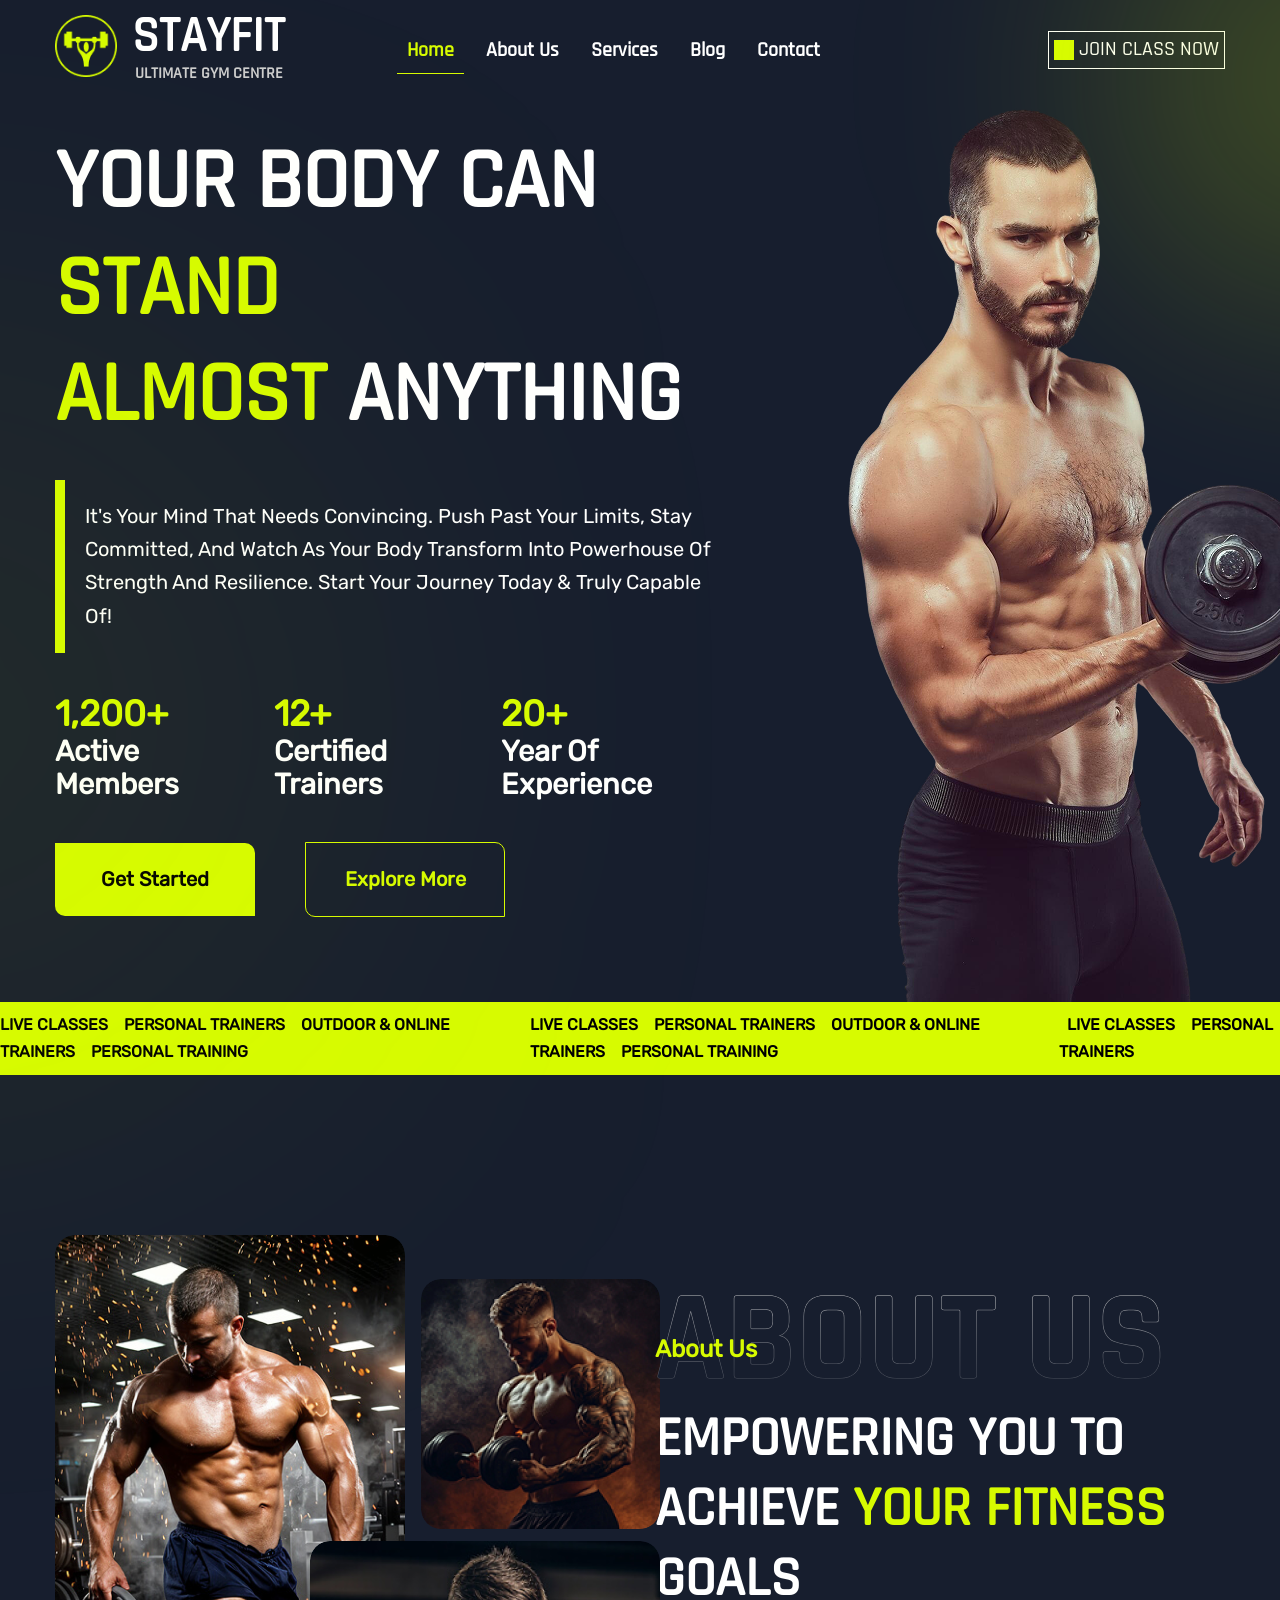
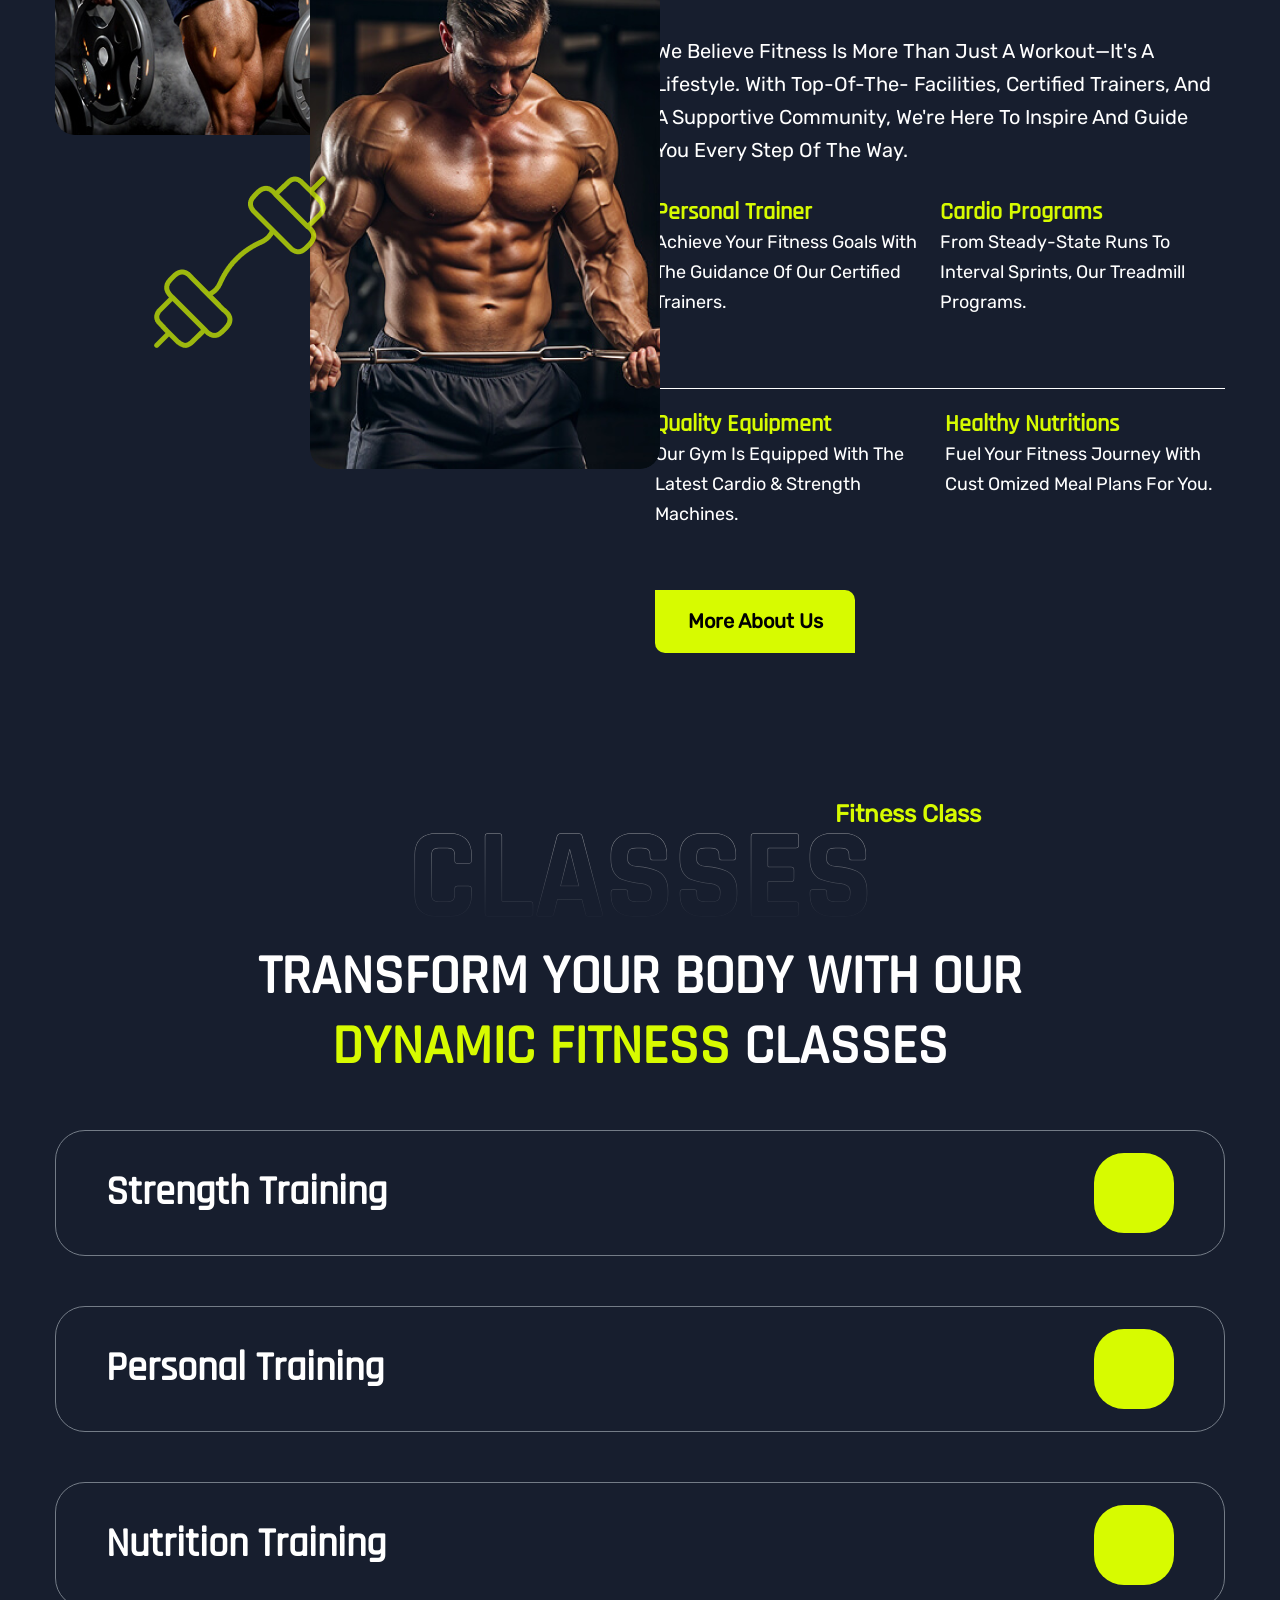
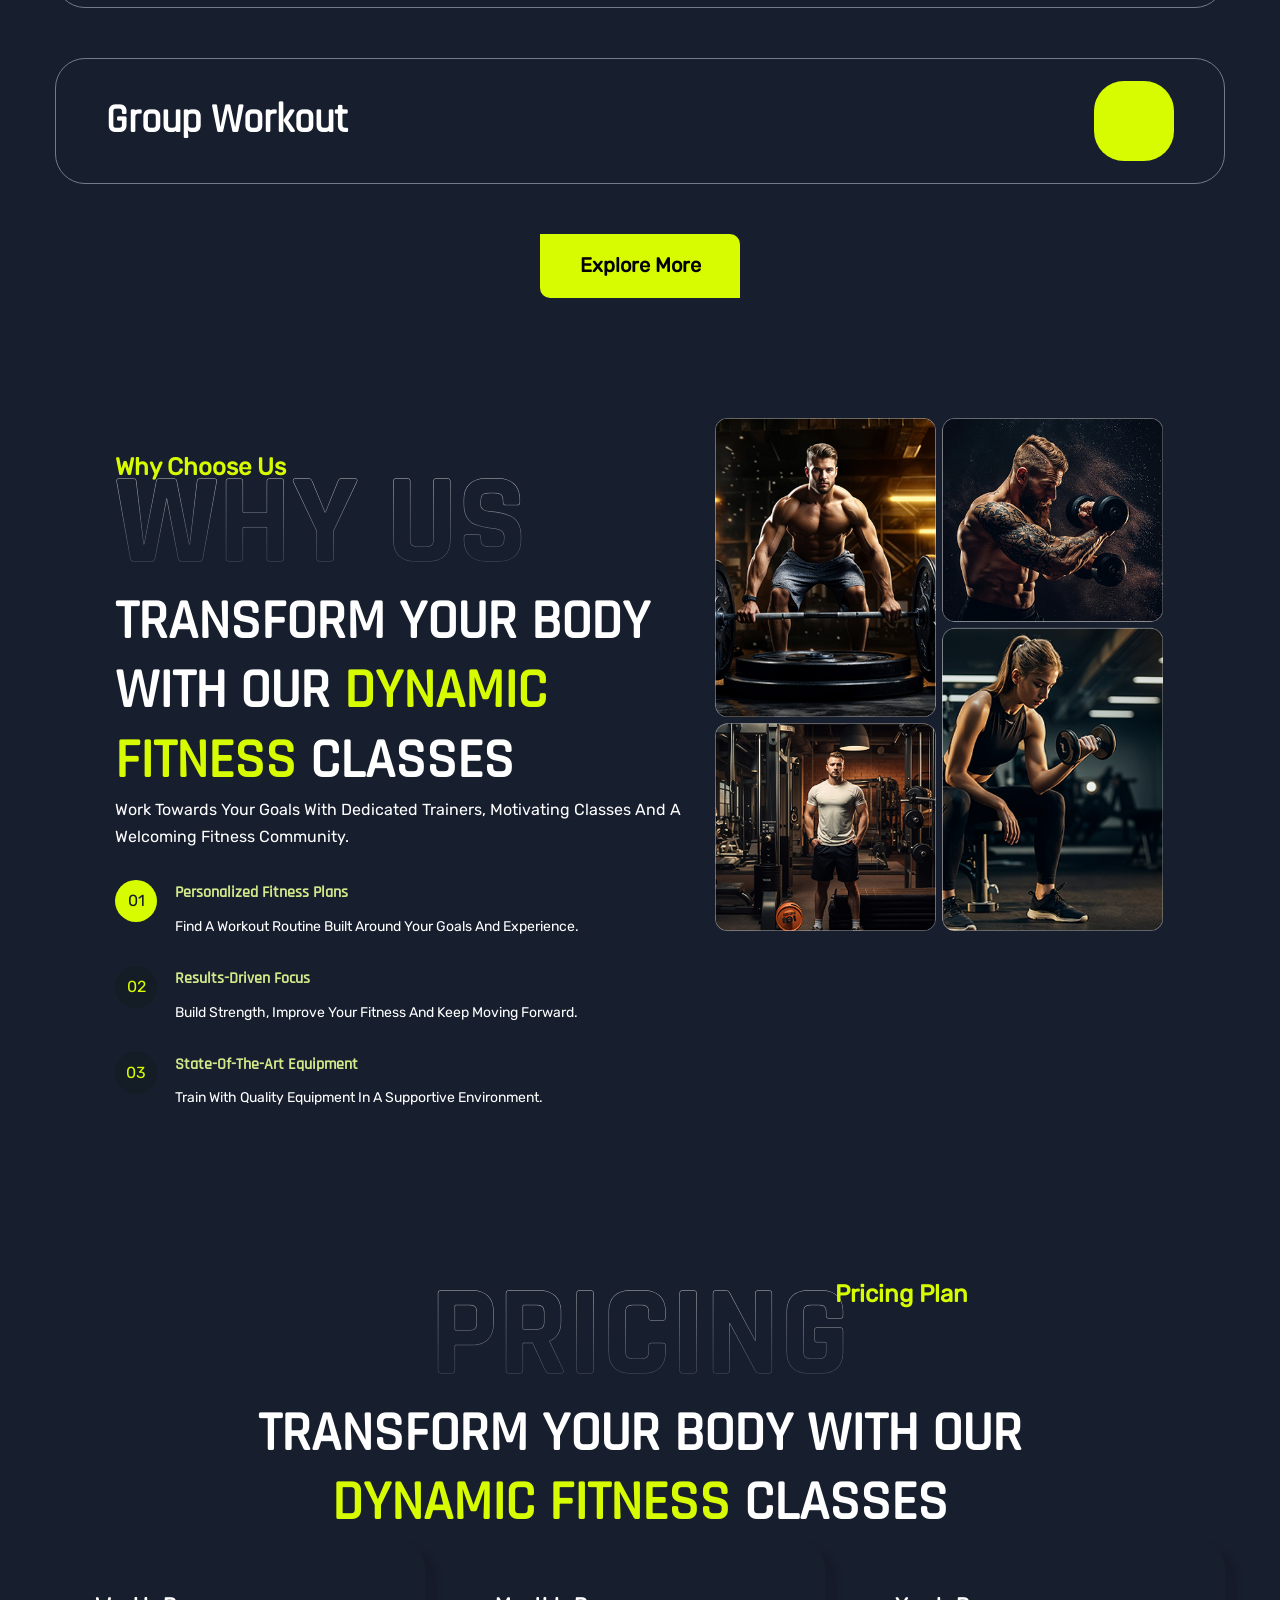
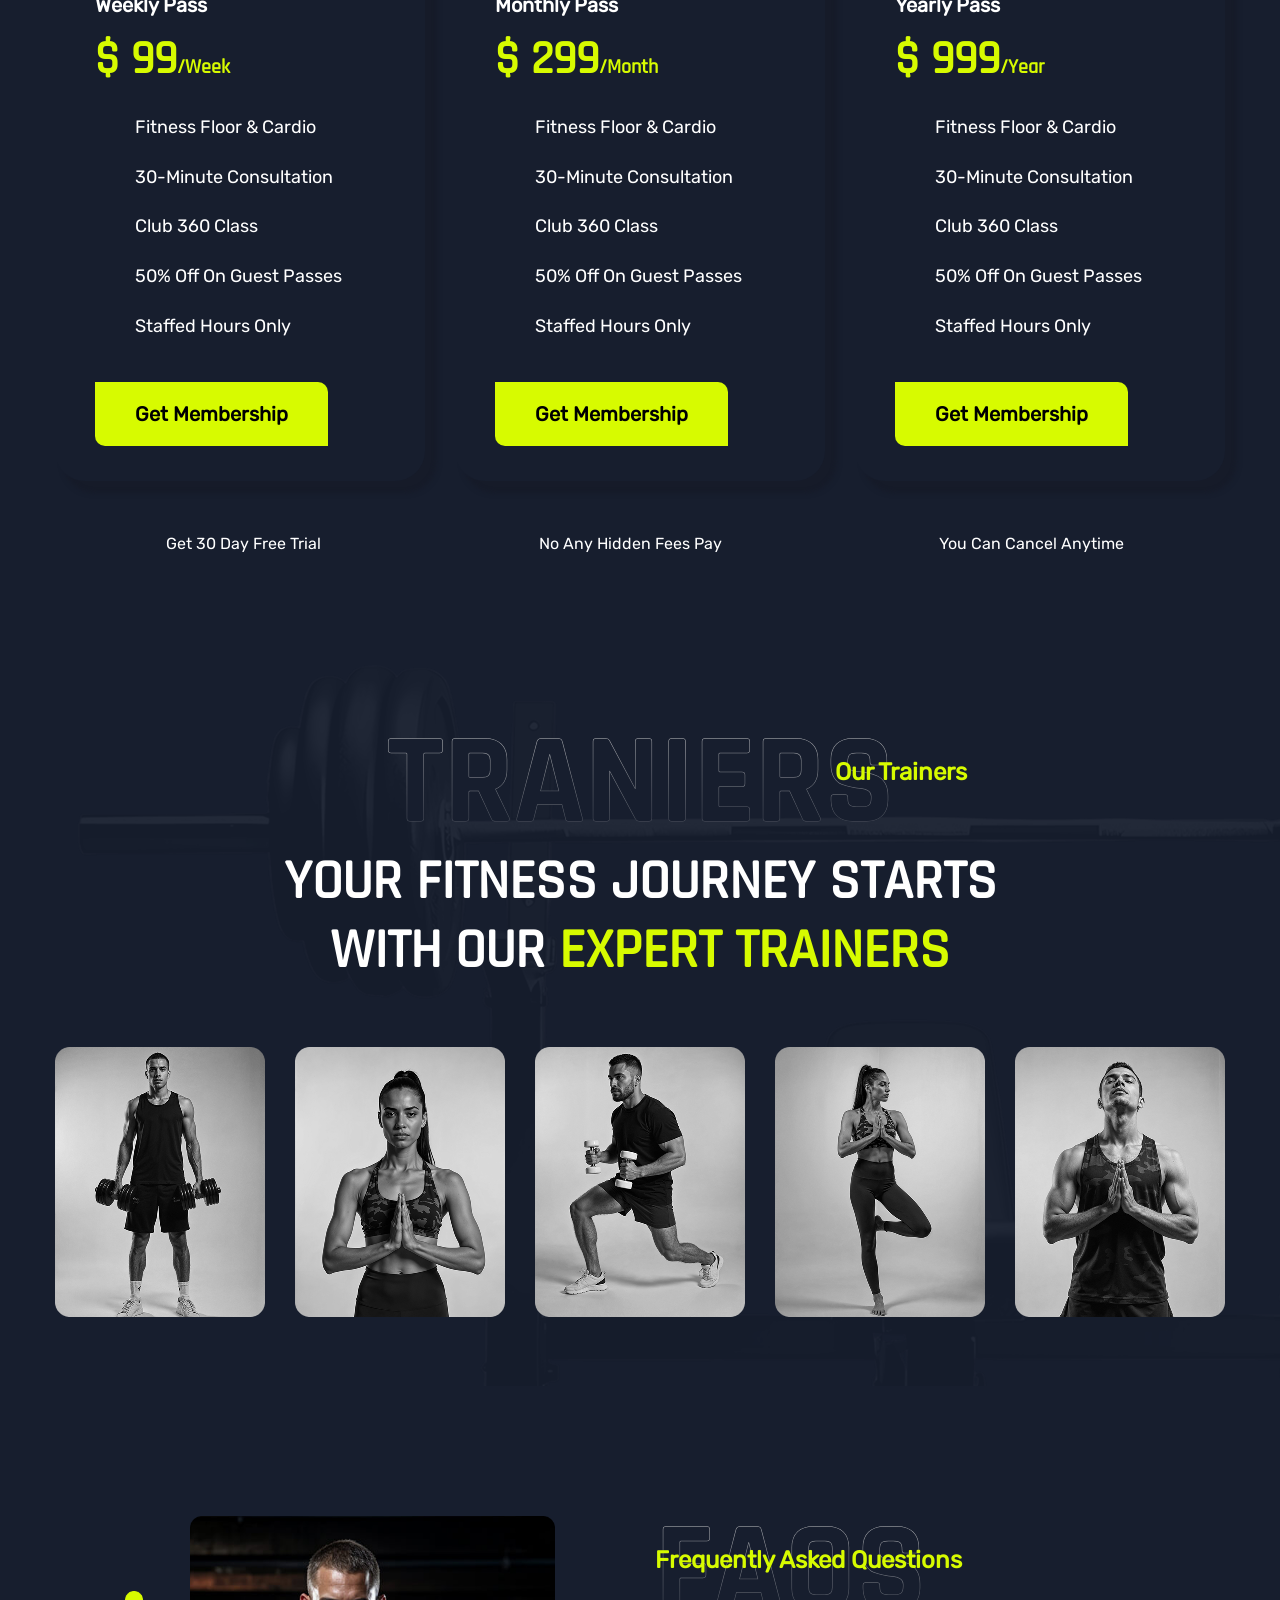
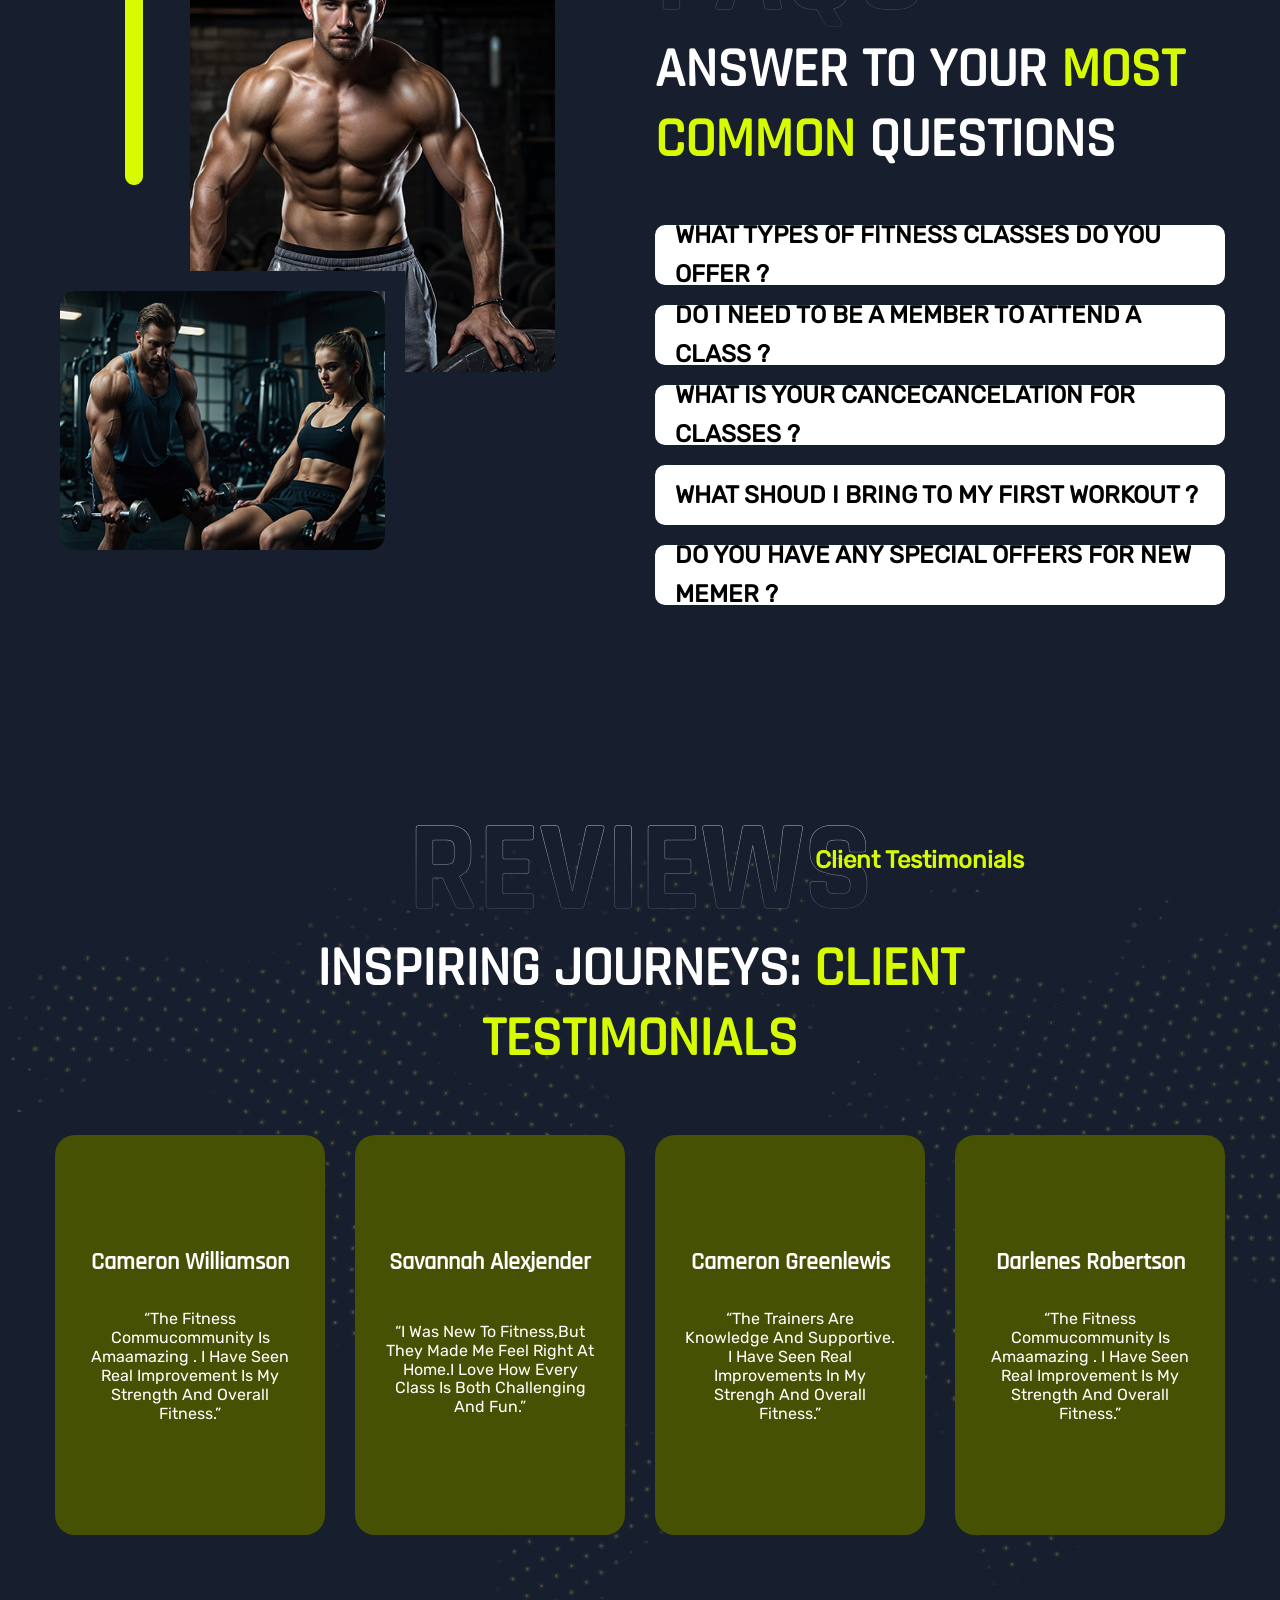
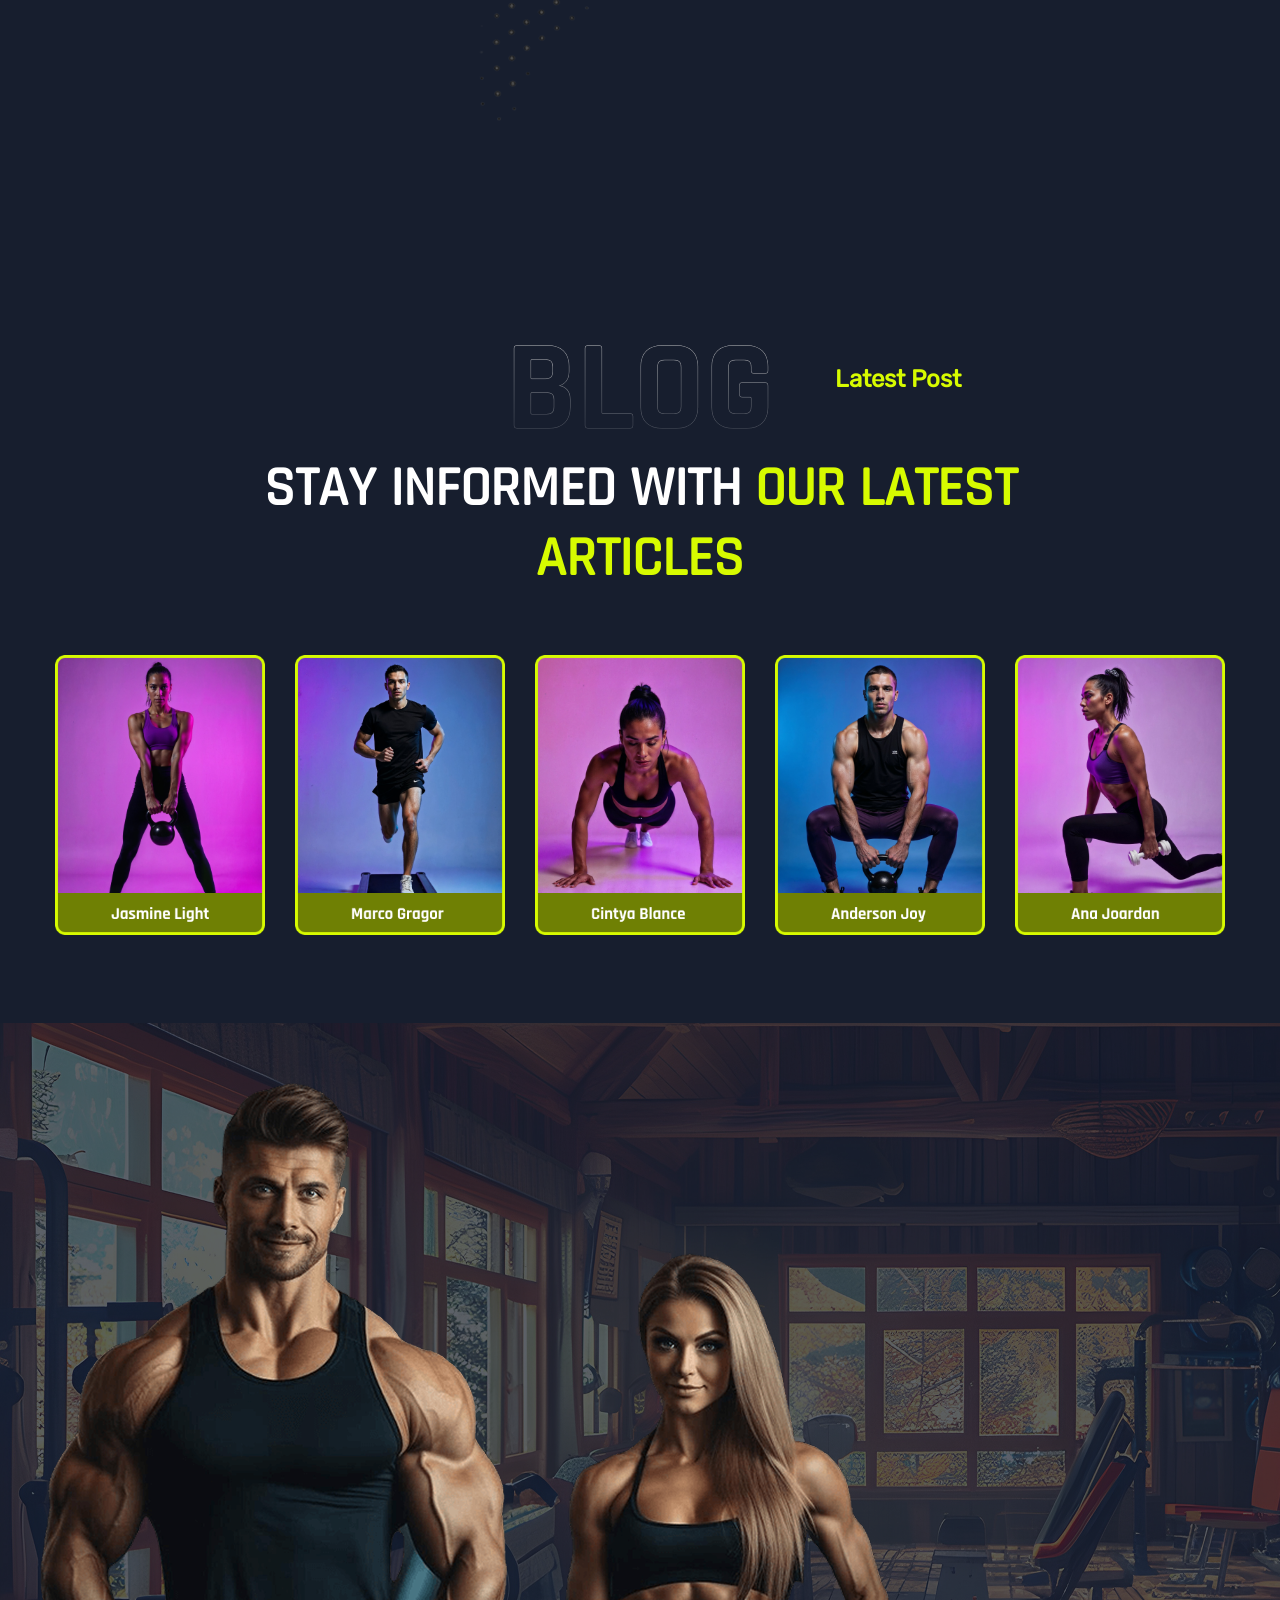
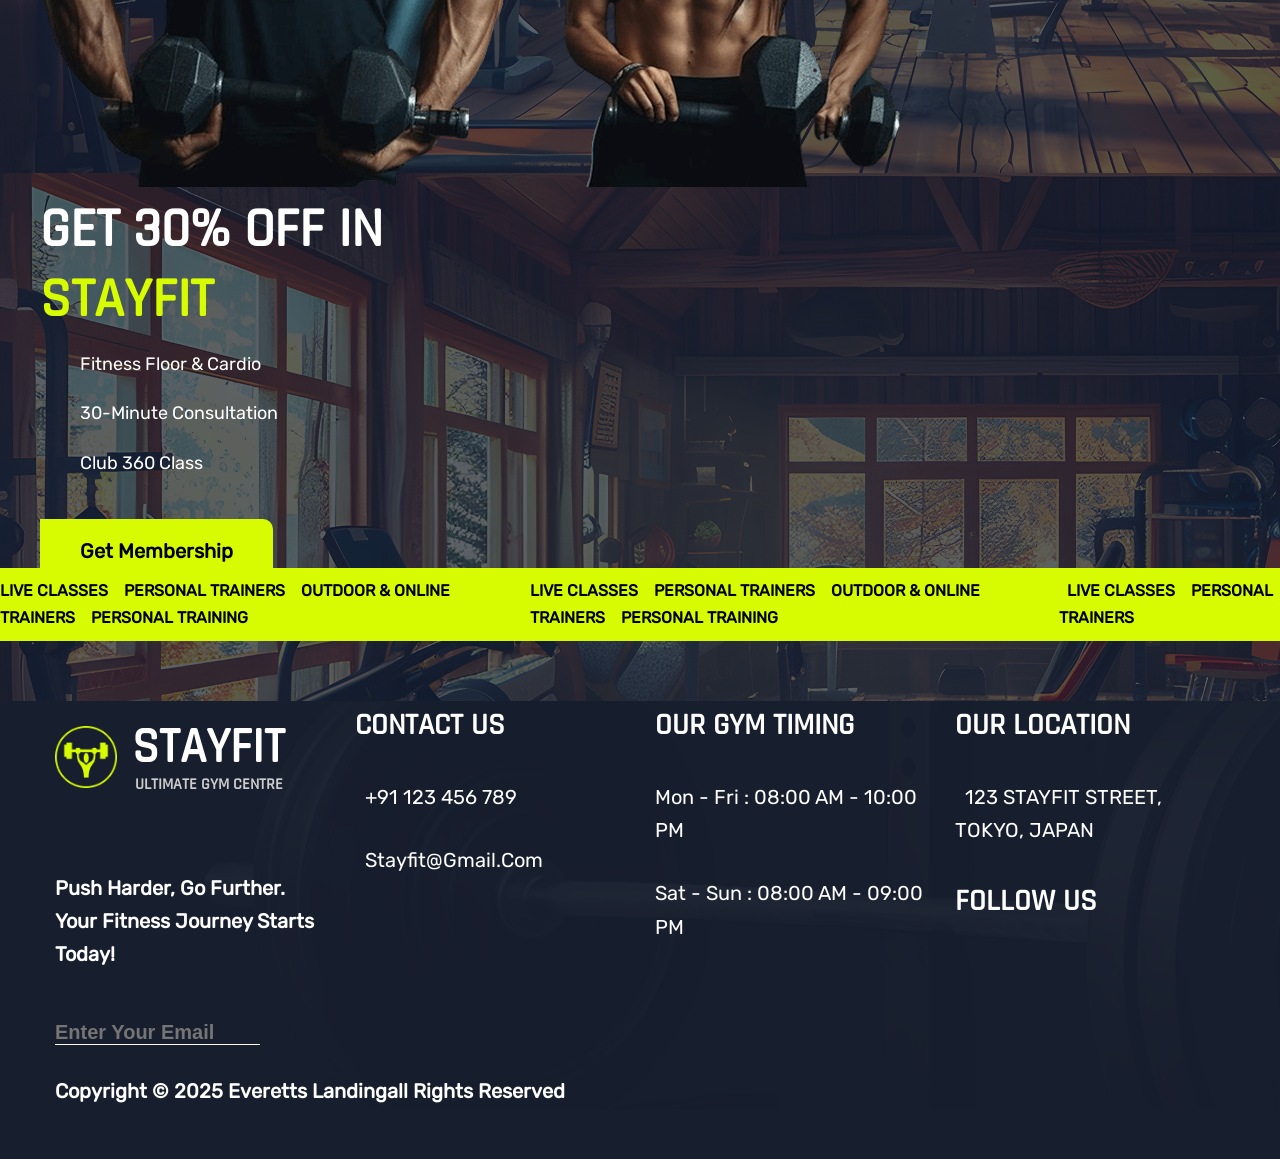
<file: index.html>
<!doctype html>
<html lang="en">
  <head>
    <meta charset="UTF-8" />
    <meta name="viewport" content="width=device-width, initial-scale=1.0" />
    <!--hug icon cdn-->
    <link
      rel="stylesheet"
      href="https://cdn.hugeicons.com/font/hgi-stroke-rounded.css"
    />
    <!--enxternal css-->
    <link rel="stylesheet" href="style.css" />
    <title>Stay Fit</title>
  </head>

  <body>
    <div class="ellipse"></div>
    <div class="ellipse-2"></div>
    <header class="header">
      <div class="container">
        <nav class="navbar">
          <div class="brand">
            <a href="index.html">
              <div class="logo">
                <img src="images/LOGO.png" alt="logo" />
              </div>
              <div class="brand-text">
                <span id="brandHeading"
                  ><strong>stayfit</strong> ultimate gym centre</span
                >
              </div>
            </a>
          </div>
          <div class="navbarlinks">
            <ul class="navlinks">
              <li><a id="home" href="index.html">home</a></li>
              <li><a href="about.html">about us</a></li>
              <li><a href="service.html">services</a></li>
              <li><a href="blog.html">blog</a></li>
              <li><a href="contact.html">contact</a></li>
            </ul>
          </div>
          <div class="header-right">
            <div class="header-icons">
              <div>
                <i class="hgi hgi-stroke hgi-rounded hgi-search-01"></i>
              </div>
              <div><i class="hgi hgi-stroke hgi-rounded hgi-menu-02"></i></div>
              <div>
                <i
                  class="hgi hgi-stroke hgi-rounded hgi-shopping-basket-03"
                ></i>
              </div>
            </div>
            <div class="header-btn">
              <button>
                <div>
                  <i class="hgi hgi-stroke hgi-rounded hgi-add-01"></i>
                </div>
                <span>join class now</span>
              </button>
            </div>
          </div>
        </nav>
      </div>
    </header>
    <main>
      <section class="hero-banner">
        <div class="container">
          <div class="row">
            <div class="col60">
              <div class="hero-heading">
                <h1>
                  your body can
                  <span>
                    stand <br />
                    almost</span
                  >
                  anything
                </h1>
                <p>
                  It's your mind that needs convincing. Push past your limits,
                  stay<br />
                  committed, and watch as your body transform into powerhouse
                  of<br />
                  strength and resilience. Start your journey today &amp; truly
                  capable of!
                </p>
              </div>
              <div class="status">
                <div>
                  <p><span>1,200+</span><br />Active Members</p>
                </div>

                <div>
                  <p><span>12+</span><br />Certified Trainers</p>
                </div>

                <div>
                  <p><span>20+</span><br />Year Of Experience</p>
                </div>
              </div>
              <div class="btn">
                <div class="cmn-btn">
                  <a href="#">get started</a>
                </div>
                <div class="second-btn">
                  <a href="#">explore more</a>
                </div>
              </div>
            </div>
            <div class="col40">
              <div class="hero-img">
                <img src="images/Hero 1.png" alt="gym-fit" />
              </div>
            </div>
          </div>
        </div>
        <div class="marquee">
          <div class="marquee-track">
          <span>LIVE CLASSES&nbsp;&nbsp;<i class="hgi hgi-stroke hgi-rounded hgi-google-gemini"></i>&nbsp;&nbsp;PERSONAL TRAINERS&nbsp;&nbsp;<i class="hgi hgi-stroke hgi-rounded hgi-google-gemini"></i>&nbsp;&nbsp;OUTDOOR & ONLINE TRAINERS&nbsp;&nbsp;<i class="hgi hgi-stroke hgi-rounded hgi-google-gemini"></i>&nbsp;&nbsp;PERSONAL TRAINING</span>
          <span>LIVE CLASSES&nbsp;&nbsp;<i class="hgi hgi-stroke hgi-rounded hgi-google-gemini"></i>&nbsp;&nbsp;PERSONAL TRAINERS&nbsp;&nbsp;<i class="hgi hgi-stroke hgi-rounded hgi-google-gemini"></i>&nbsp;&nbsp;OUTDOOR & ONLINE TRAINERS&nbsp;&nbsp;<i class="hgi hgi-stroke hgi-rounded hgi-google-gemini"></i>&nbsp;&nbsp;PERSONAL TRAINING</span>
          <span>&nbsp;&nbsp;LIVE CLASSES&nbsp;&nbsp;<i class="hgi hgi-stroke hgi-rounded hgi-google-gemini"></i>&nbsp;&nbsp;PERSONAL TRAINERS</span>
         </div>
        </div>
      </section>
      <section class="about cmn-gap">
        <div class="container">
          <div class="row">
            <div class="col50">
              <div class="about-cards">
                <img
                  class="about-cards-1"
                  src="images/aboutcard1.png"
                  alt="Muscular athlete training"
                />
                <img
                  class="about-cards-2"
                  src="images/aboutcard2.png"
                  alt="Athlete lifting dumbbell"
                />

                <img
                  class="about-cards-3"
                  src="images/aboutcard3.png"
                  alt="Muscular athlete performing exercise"
                />
                <div class="dumble">
                  <img src="images/dumble.png" alt="Dumble" />
                </div>
              </div>
            </div>
            <div class="col50">
              <div class="heading-blur">
                <span>about us</span>
              </div>
              <div class="section-title">
                <i class="hgi hgi-stroke hgi-rounded hgi-dumbbell-01"></i>
                <span>about us</span>
              </div>
              <div class="about-text-content">
                <h2>
                  EMPOWERING YOU TO ACHIEVE <span>YOUR FITNESS</span> GOALS
                </h2>
                <p>
                  We believe fitness is more than just a workout—it's a
                  lifestyle. With top-of-the- facilities, certified trainers,
                  and a supportive community, we're here to inspire and guide
                  you every step of the way.
                </p>
                <div class="about-text-card-1">
                  <div class="about-service-card">
                    <div>
                      <i
                        class="hgi hgi-stroke hgi-rounded hgi-arrow-up-right-01"
                      ></i>
                      <span>Personal Trainer</span>
                    </div>
                    <p>
                      Achieve your fitness goals with the guidance of our
                      certified trainers.
                    </p>
                  </div>
                  <div class="about-service-card">
                    <div>
                      <i
                        class="hgi hgi-stroke hgi-rounded hgi-arrow-up-right-01"
                      ></i>
                      <span>Cardio Programs</span>
                    </div>
                    <p>
                      From steady-state runs to interval sprints, our treadmill
                      programs.
                    </p>
                  </div>
                </div>
                <div class="about-text-card-2">
                  <div class="about-service-card">
                    <div>
                      <i
                        class="hgi hgi-stroke hgi-rounded hgi-arrow-up-right-01"
                      ></i>
                      <span>Quality Equipment</span>
                    </div>
                    <p>
                      Our gym is equipped with the latest cardio & strength
                      machines.
                    </p>
                  </div>
                  <div class="about-service-card">
                    <div>
                      <i
                        class="hgi hgi-stroke hgi-rounded hgi-arrow-up-right-01"
                      ></i>
                      <span>Healthy Nutritions</span>
                    </div>
                    <p>
                      Fuel your fitness journey with cust omized meal plans for
                      you.
                    </p>
                  </div>
                </div>
                <div class="cmn-btn">
                  <a href="#">more about us</a>
                </div>
              </div>
            </div>
          </div>
        </div>
      </section>
      <section class="classes cmn-gap">
        <div class="container">
          <div class="classes-text-contant">
            <div class="heading-blur">
              <span>classes</span>
            </div>
            <div class="section-title">
              <i class="hgi hgi-stroke hgi-rounded hgi-dumbbell-01"></i>
              <span>fitness class</span>
            </div>
            <h2>
              TRANSFORM YOUR BODY WITH OUR <span>DYNAMIC FITNESS</span> CLASSES
            </h2>
          </div>
          <div class="class-list">
            <a href="#"
              >Strength Training<span
                ><i class="hgi hgi-stroke hgi-rounded hgi-arrow-up-right-01"></i
              ></span>
            </a>
            <a href="#"
              >Personal Training<span
                ><i class="hgi hgi-stroke hgi-rounded hgi-arrow-up-right-01"></i
              ></span>
            </a>
            <a href="#"
              >Nutrition Training<span
                ><i class="hgi hgi-stroke hgi-rounded hgi-arrow-up-right-01"></i
              ></span>
            </a>
            <a href="#"
              >Group Workout<span
                ><i class="hgi hgi-stroke hgi-rounded hgi-arrow-up-right-01"></i
              ></span>
            </a>
          </div>
          <div class="cmn-btn">
            <a href="#">explore more</a>
          </div>
        </div>
      </section>
      <section class="why-choose-us cmn-gap">
        <div class="container">
          <div class="row">
            <div class="col50">
              <div class="choose-us-text-contant">
                <div class="heading-blur">
              <span>why us</span>
            </div>
            <div class="section-title">
              <i class="hgi hgi-stroke hgi-rounded hgi-dumbbell-01"></i>
              <span>Why Choose Us</span>
            </div>
            <h2>
              TRANSFORM YOUR BODY WITH OUR <span>DYNAMIC FITNESS</span> CLASSES
            </h2>
                 <p>
                  Work towards your goals with dedicated trainers, motivating
                  classes and a welcoming fitness community.
                </p>
            </div>
                <ol class="benefits">
                  <li>
                    <h3>Personalized Fitness Plans</h3>
                    <p>
                      Find a workout routine built around your goals and
                      experience.
                    </p>
                  </li>
                  <li>
                    <h3>Results-driven focus</h3>
                    <p>
                      Build strength, improve your fitness and keep moving
                      forward.
                    </p>
                  </li>
                  <li>
                    <h3>State-of-the-art equipment</h3>
                    <p>
                      Train with quality equipment in a supportive environment.
                    </p>
                  </li>
                </ol>
              </div>
              <div class="col40">
                <figure>
                  <img src="images/why us.png" alt="">
                </figure>
              </div>
            </div>
          </div>
        </div>
      </section>
      <section class="pricing cmn-gap">
          <div class="container">
              <div class="pricing-text-contant">
                <div class="heading-blur">
              <span>pricing</span>
            </div>
            <div class="section-title">
              <i class="hgi hgi-stroke hgi-rounded hgi-dumbbell-01"></i>
              <span>pricing plan</span>
            </div>
            <h2>
              TRANSFORM YOUR BODY WITH OUR <span>DYNAMIC FITNESS</span> CLASSES
            </h2>
            </div>
            <div class="pricing-cards">
              <div class="row">
                <div class="col33">
                  <div class="plan-card">
                  <span>weekly pass</span>
                  <h3 class="plan">$ 99<span>/week</span>
                  </h3>
                  <ul>
                 <li><span><i class="hgi hgi-stroke hgi-rounded hgi-arrow-right-02"></i></span>Fitness Floor & Cardio</li>
                  <li><span><i class="hgi hgi-stroke hgi-rounded hgi-arrow-right-02"></i></span>30-Minute Consultation</li>
                  <li><span><i class="hgi hgi-stroke hgi-rounded hgi-arrow-right-02"></i></span>Club 360 Class</li>
                  <li><span><i class="hgi hgi-stroke hgi-rounded hgi-arrow-right-02"></i></span>50% Off On Guest Passes</li>
                  <li><span><i class="hgi hgi-stroke hgi-rounded hgi-arrow-right-02"></i></span>Staffed Hours Only</li>
                  </ul>
                  </ul>
                  <a class="cmn-btn">Get Membership</a>
                  </div>
                </div>

                 <div class="col33">
                  <div class="plan-card">
                  <span>monthly pass</span>
                  <h3 class="plan">$ 299<span>/month</span>
                  </h3>
                  <ul>
                  <li><span><i class="hgi hgi-stroke hgi-rounded hgi-arrow-right-02"></i></span>Fitness Floor & Cardio</li>
                  <li><span><i class="hgi hgi-stroke hgi-rounded hgi-arrow-right-02"></i></span>30-Minute Consultation</li>
                  <li><span><i class="hgi hgi-stroke hgi-rounded hgi-arrow-right-02"></i></span>Club 360 Class</li>
                  <li><span><i class="hgi hgi-stroke hgi-rounded hgi-arrow-right-02"></i></span>50% Off On Guest Passes</li>
                  <li><span><i class="hgi hgi-stroke hgi-rounded hgi-arrow-right-02"></i></span>Staffed Hours Only</li>
                  </ul>
                  <a class="cmn-btn">Get Membership</a>
                  </div>
                </div>

                 <div class="col33">
                  <div class="plan-card">
                  <span>yearly pass</span>
                  <h3 class="plan">$ 999<span>/year</span>
                  </h3>
                  <ul>
                  <li><span><i class="hgi hgi-stroke hgi-rounded hgi-arrow-right-02"></i></span>Fitness Floor & Cardio</li>
                  <li><span><i class="hgi hgi-stroke hgi-rounded hgi-arrow-right-02"></i></span>30-Minute Consultation</li>
                  <li><span><i class="hgi hgi-stroke hgi-rounded hgi-arrow-right-02"></i></span>Club 360 Class</li>
                  <li><span><i class="hgi hgi-stroke hgi-rounded hgi-arrow-right-02"></i></span>50% Off On Guest Passes</li>
                  <li><span><i class="hgi hgi-stroke hgi-rounded hgi-arrow-right-02"></i></span>Staffed Hours Only</li>
                  </ul>
                  </ul>
                  <a class="cmn-btn">Get Membership</a>
                  </div>
                </div>
              </div>
            </div>
            <div class="plan-notes">
              <p><span><i class="hgi hgi-stroke hgi-rounded hgi-calendar-03"></i></span> Get 30 day free trial</p>
              <p><span><i class="hgi hgi-stroke hgi-rounded hgi-save-money-dollar"></span></i> No any hidden fees pay</p>
              <p><span><i class="hgi hgi-stroke hgi-rounded hgi-clock-01"></i></span> You can cancel anytime</p>
            </div>
          </div>
      </section>
      <section class="our-trainers cmn-gap">
        <div class="container">
          <div class="trainers-text-contant">
            <div class="heading-blur">
              <span>traniers</span>
            </div>
            <div class="section-title">
              <i class="hgi hgi-stroke hgi-rounded hgi-dumbbell-01"></i>
              <span>our trainers</span>
            </div>
            <h2>
              YOUR FITNESS JOURNEY STARTS
            WITH OUR  <span>EXPERT TRAINERS</span> 
            </h2>
            </div>
            <div class="row">
              <div class="col20">
                <figure>
                  <img src="images/ourtraniers1.png" alt="Trainer">
                </figure>
              </div>

              <div class="col20">
                <figure>
                  <img src="images/ourtraniers2.png" alt="Trainer">
                </figure>
              </div>

              <div class="col20">
                <figure>
                  <img src="images/ourtraniers3.png" alt="Trainer">
                </figure>
              </div>

              <div class="col20">
                <figure>
                  <img src="images/ourtraniers4.png" alt="Trainer">
                </figure>
              </div>

              <div class="col20">
                <figure>
                  <img src="images/ourtraniers5.png" alt="Trainer">
                </figure>
              </div>
            </div>
           </div>
      </section>
      <section class="questions cmn-gap">
        <div class="container">
          <div class="row">
            <div class="col50">
              <div class="question-image-contant">
                <figure>
                  <img class="rectangle-bar" src="images/Rectangle 1.png" alt="Rectangle bar">
                </figure>
                <figure>
                  <img src="images/FAQ1.png" alt="FAQ-image1">
                  <img class="image-span" src="images/FAQ2.png" alt="FAQ-image2">
                </figure>
                
              </div>
            </div>
            <div class="col50">
              <div class="questions-text-contant">
              <div class="heading-blur">
              <span>faqs</span>
              </div>
              <div class="section-title">
              <i class="hgi hgi-stroke hgi-rounded hgi-dumbbell-01"></i>
              <span>Frequently Asked Questions</span>
             </div>
            <h2>
              ANSWER TO YOUR <span>MOST COMMON</span> QUESTIONS
            </h2>
            <ul class="questions-list">
              <li><div>WHAT TYPES OF FITNESS CLASSES DO YOU OFFER ?</div><div><i class="hgi hgi-stroke hgi-rounded hgi-arrow-down-01"></i></div></li>
              <li><div>DO I NEED TO BE A MEMBER TO ATTEND A CLASS ?</div><div><i class="hgi hgi-stroke hgi-rounded hgi-arrow-down-01"></i></div></li>
              <li><div>WHAT IS YOUR CANCECANCELATION FOR CLASSES ?</div><div><i class="hgi hgi-stroke hgi-rounded hgi-arrow-down-01"></i></div></li>
              <li><div>WHAT SHOUD I BRING TO MY FIRST WORKOUT ?</div><div><i class="hgi hgi-stroke hgi-rounded hgi-arrow-down-01"></i></div></li>
              <li><div>DO YOU HAVE ANY SPECIAL OFFERS FOR NEW MEMER ?</div><div><i class="hgi hgi-stroke hgi-rounded hgi-arrow-down-01"></i></div></li>
            </ul>
            </div>
            </div>
          </div>
        </div>

      </section>
      <section class="reviews cmn-gap">
        <div class="container">
          <div class="review-text-content">
            <div class="heading-blur">
              <span>reviews</span>
            </div>
            <div class="section-title">
              <i class="hgi hgi-stroke hgi-rounded hgi-dumbbell-01"></i>
              <span>client testimonials</span>
            </div>
            <h2>
              INSPIRING JOURNEYS: <span>CLIENT TESTIMONIALS</span> 
            </h2>
          </div>
          <div class="row">
            <div class="col25">
              <div class="review-card">
              <h4>
                Cameron Williamson
              </h4>
              <div class="stars">
                <div><i class="hgi hgi-stroke hgi-rounded hgi-star"></i></div>
                <div><i class="hgi hgi-stroke hgi-rounded hgi-star"></i></div>
                <div><i class="hgi hgi-stroke hgi-rounded hgi-star"></i></div>
                <div><i class="hgi hgi-stroke hgi-rounded hgi-star"></i></div>
                <div><i class="hgi hgi-stroke hgi-rounded hgi-star"></i></div>
              </div>
              <p>“The fitness commucommunity is amaamazing . I have seen real improvement is my strength and overall fitness.”</p>
              </div>
            </div>
            <div class="col25">
              <div class="review-card">
              <h4>
                Savannah Alexjender
              </h4>
              <div class="stars">
                <div><i class="hgi hgi-stroke hgi-rounded hgi-star"></i></div>
                <div><i class="hgi hgi-stroke hgi-rounded hgi-star"></i></div>
                <div><i class="hgi hgi-stroke hgi-rounded hgi-star"></i></div>
                <div><i class="hgi hgi-stroke hgi-rounded hgi-star"></i></div>
              </div>
              <p>“I was new to fitness,but they made me feel right at home.I love how every class is both challenging and fun.”</p>
              </div>
            </div>
            <div class="col25">
              <div class="review-card">
              <h4>
                Cameron Greenlewis
              </h4>
              <div class="stars">
                <div><i class="hgi hgi-stroke hgi-rounded hgi-star"></i></div>
                <div><i class="hgi hgi-stroke hgi-rounded hgi-star"></i></div>
                <div><i class="hgi hgi-stroke hgi-rounded hgi-star"></i></div>
                <div><i class="hgi hgi-stroke hgi-rounded hgi-star"></i></div>
              </div>
              <p>“The trainers are knowledge and supportive. I have seen real improvements in my strengh and overall fitness.”</p>
              </div>
              </div>
              <div class="col25">
              <div class="review-card">
              <h4>
                Darlenes Robertson
              </h4>
              <div class="stars">
                <div><i class="hgi hgi-stroke hgi-rounded hgi-star"></i></div>
                <div><i class="hgi hgi-stroke hgi-rounded hgi-star"></i></div>
                <div><i class="hgi hgi-stroke hgi-rounded hgi-star"></i></div>
                <div><i class="hgi hgi-stroke hgi-rounded hgi-star"></i></div>
                <div><i class="hgi hgi-stroke hgi-rounded hgi-star"></i></div>
              </div>
              <p>“The fitness commucommunity is amaamazing . I have seen real improvement is my strength and overall fitness.”</p>
              </div>
            </div>
          </div>
        </div>
      </section>
      <section class="blog cmn-gap">
        <div class="container">
          <div class="blog-text-content">
            <div class="heading-blur">
              <span>blog</span>
            </div>
            <div class="section-title">
              <i class="hgi hgi-stroke hgi-rounded hgi-dumbbell-01"></i>
              <span>latest post</span>
            </div>
            <h2>
              STAY INFORMED WITH  <span>OUR LATEST ARTICLES</span> 
            </h2>
          </div>
          <div class="row">
            <div class="col20">
              <div class="blog-card">
                <figure>
                  <img src="images/blog1.png" alt="blog1">
                </figure>
              </div>
            </div>

            <div class="col20">
              <div class="blog-card">
                <figure>
                  <img src="images/blog2.png" alt="blog2">
                </figure>
              </div>
            </div>

            <div class="col20">
              <div class="blog-card">
                <figure>
                  <img src="images/blog3.png" alt="blog3">
                </figure>
              </div>
            </div>

            <div class="col20">
              <div class="blog-card">
                <figure>
                  <img src="images/blog4.png" alt="blog4">
                </figure>
              </div>
            </div>

            <div class="col20">
              <div class="blog-card">
                <figure>
                  <img src="images/blog5.png" alt="blog5">
                </figure>
              </div>
            </div>
          </div>
        </div>
      </section>
      <section class="offers cmn-gap">
        <div class="container">
          <div class="row">
            <div class="col70">
              <figure>
                <img src="images/offer1.png" alt="Membership">
              </figure>
            </div>
            <div class="col30">
              <div class="offer-text-content">
                <h2>
                  GET 30% OFF IN <span>STAYFIT</span>
                </h2>
                <ul>
                  <li><span><i class="hgi hgi-stroke hgi-rounded hgi-arrow-right-02"></i></span>Fitness Floor & Cardio</li>
                  <li><span><i class="hgi hgi-stroke hgi-rounded hgi-arrow-right-02"></i></span>30-Minute Consultation</li>
                  <li><span><i class="hgi hgi-stroke hgi-rounded hgi-arrow-right-02"></i></span>Club 360 Class</li>
                </ul>
                <a class="cmn-btn">Get Membership</a>
              </div>
            </div>
          </div>
        </div>
        <div class="marquee">
          <div class="marquee-track">
          <span>LIVE CLASSES&nbsp;&nbsp;<i class="hgi hgi-stroke hgi-rounded hgi-google-gemini"></i>&nbsp;&nbsp;PERSONAL TRAINERS&nbsp;&nbsp;<i class="hgi hgi-stroke hgi-rounded hgi-google-gemini"></i>&nbsp;&nbsp;OUTDOOR & ONLINE TRAINERS&nbsp;&nbsp;<i class="hgi hgi-stroke hgi-rounded hgi-google-gemini"></i>&nbsp;&nbsp;PERSONAL TRAINING</span>
          <span>LIVE CLASSES&nbsp;&nbsp;<i class="hgi hgi-stroke hgi-rounded hgi-google-gemini"></i>&nbsp;&nbsp;PERSONAL TRAINERS&nbsp;&nbsp;<i class="hgi hgi-stroke hgi-rounded hgi-google-gemini"></i>&nbsp;&nbsp;OUTDOOR & ONLINE TRAINERS&nbsp;&nbsp;<i class="hgi hgi-stroke hgi-rounded hgi-google-gemini"></i>&nbsp;&nbsp;PERSONAL TRAINING</span>
          <span>&nbsp;&nbsp;LIVE CLASSES&nbsp;&nbsp;<i class="hgi hgi-stroke hgi-rounded hgi-google-gemini"></i>&nbsp;&nbsp;PERSONAL TRAINERS</span>
         </div>
        </div>
      </section>
    </main>
      <footer class="footer">
        <div class="container">
          <div class="row">
            <div class="col25">
              <div class="footer-text-content">
                <div class="brand">
                  <a href="index.html">
                 <div class="logo">
                <img src="images/LOGO.png" alt="logo" />
                   </div>
                  <div class="brand-text">
                  <span id="brandHeading"
                  ><strong>stayfit</strong> ultimate gym centre</span>
                  </div>
                </a>
                </div>
                <h6>Push harder, go further. Your fitness journey starts today!</h6>
                <div class="mail">
                  <input placeholder="enter your email"><span><i class="hgi hgi-stroke hgi-rounded hgi-arrow-right-02"></i></span>
                </div>

              </div>
            </div>
            <div class="col25">
              <div class="footer-text-content">
                <h5>
                  CONTACT US
                </h5>
                <ul>
                  <li><span><i class="hgi hgi-stroke hgi-rounded hgi-call-02"></i></span>+91 123 456 789</li>
                  <li><span><i class="hgi hgi-stroke hgi-rounded hgi-mail-receive-02"></i></span>stayfit@gmail.com</li>
                </ul>
              </div>
            </div>
              <div class="col25">
              <div class="footer-text-content">
                <h5>
                  OUR GYM TIMING
                </h5>
                <ul>
                  <li>Mon - Fri : 08:00 AM - 10:00 PM</li>
                  <li>Sat - Sun : 08:00 AM - 09:00 PM</li>
                </ul>
              </div>
            </div>
              <div class="col25">
              <div class="footer-text-content">
               <h5>OUR LOCATION</h5>
               <ul>
                <li><span><i class="hgi hgi-stroke hgi-rounded hgi-location-01"></i></span>123 STAYFIT STREET, TOKYO, JAPAN</li>
               </ul>
               <h5>
                follow us
               </h5>
               <ul class="socials">
                <li><a href="https://www.facebook.com/"><i class="hgi hgi-stroke hgi-rounded hgi-facebook-02"></i></a></li>
                <li><a href="https://www.instagram.com/"><i class="hgi hgi-stroke hgi-rounded hgi-instagram"></i></a></li>
                <li><a href="https://x.com/"><i class="hgi hgi-stroke hgi-rounded hgi-new-twitter"></i></a></li>
               </ul>
              </div>
            </div>
          </div>
          <div class="copyright">
           copyright &copy 2025 <a href="index.html">everetts landing</a>all rights
          reserved </a>
        </div>
        </div>
      </footer>

      <script src="https://code.jquery.com/jquery-3.7.1.min.js"></script>
      <script src="script.js"></script>
  </body>
</html>
</file>
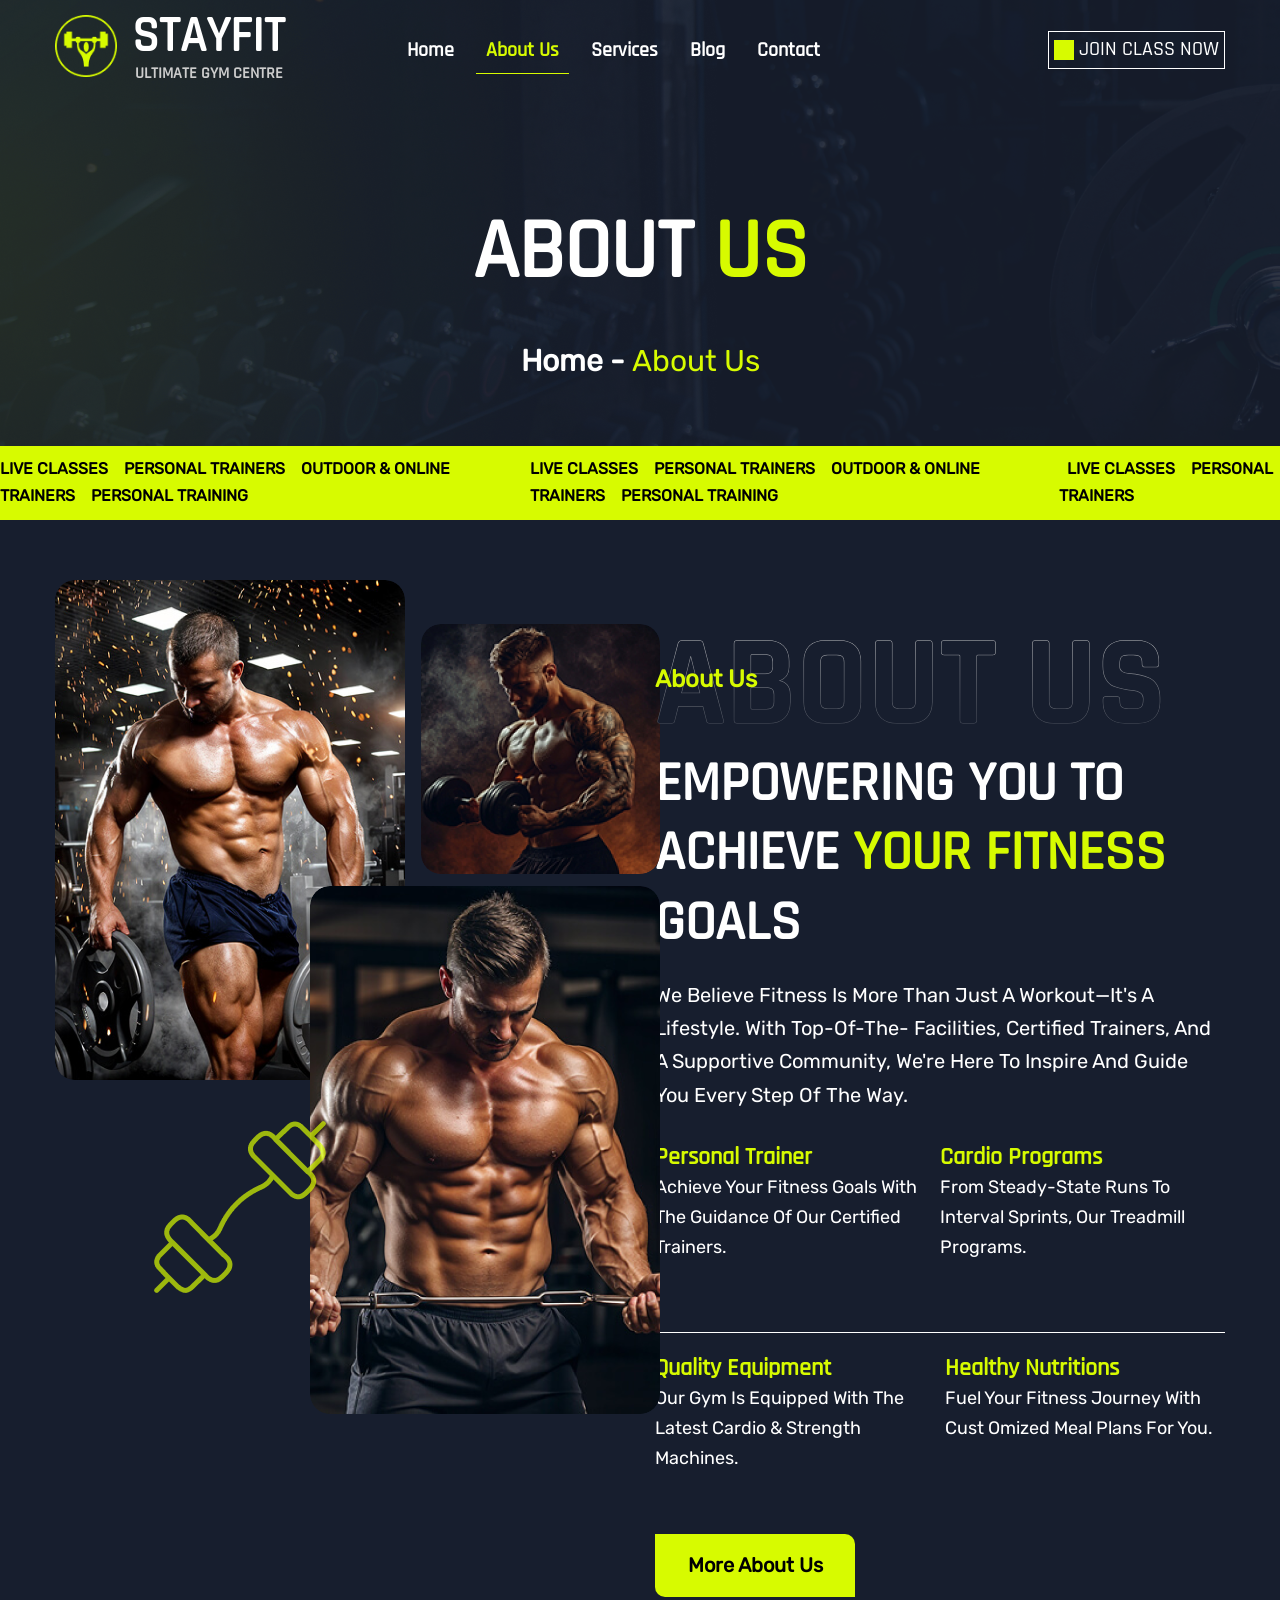
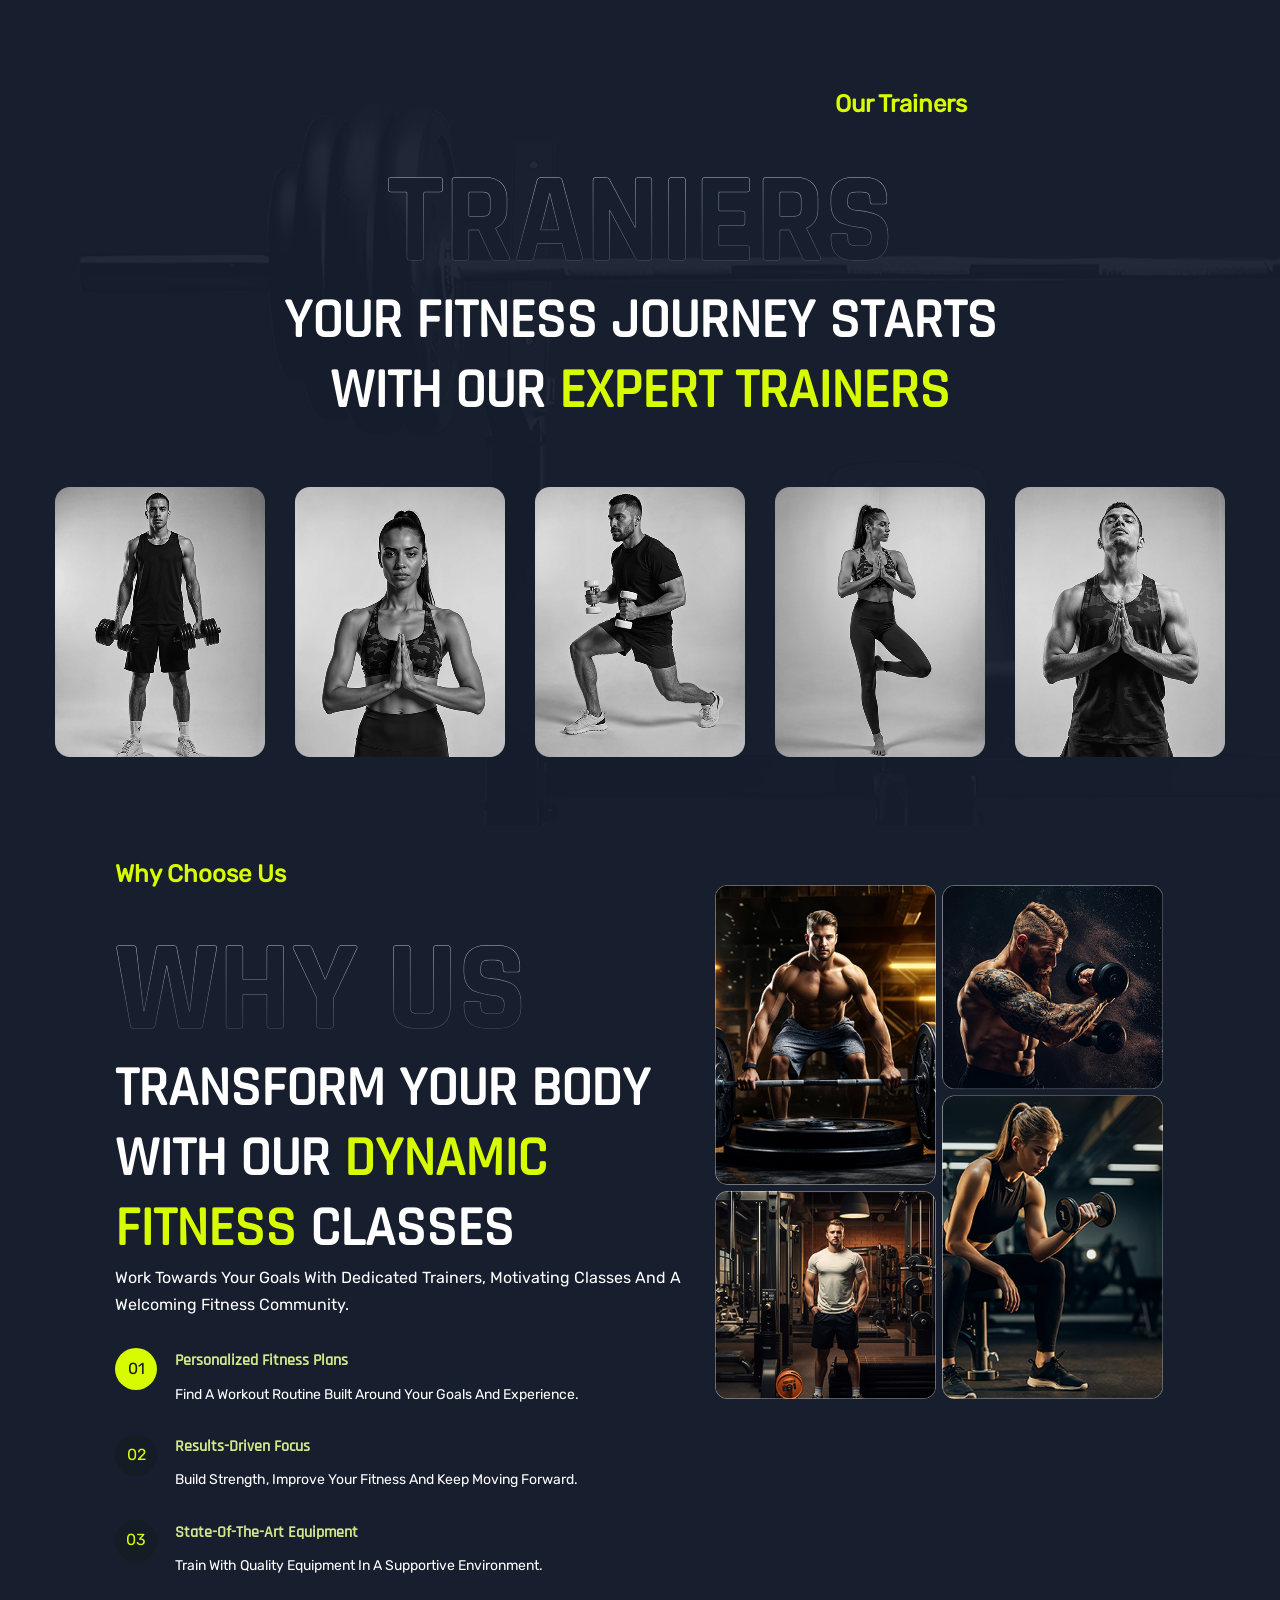
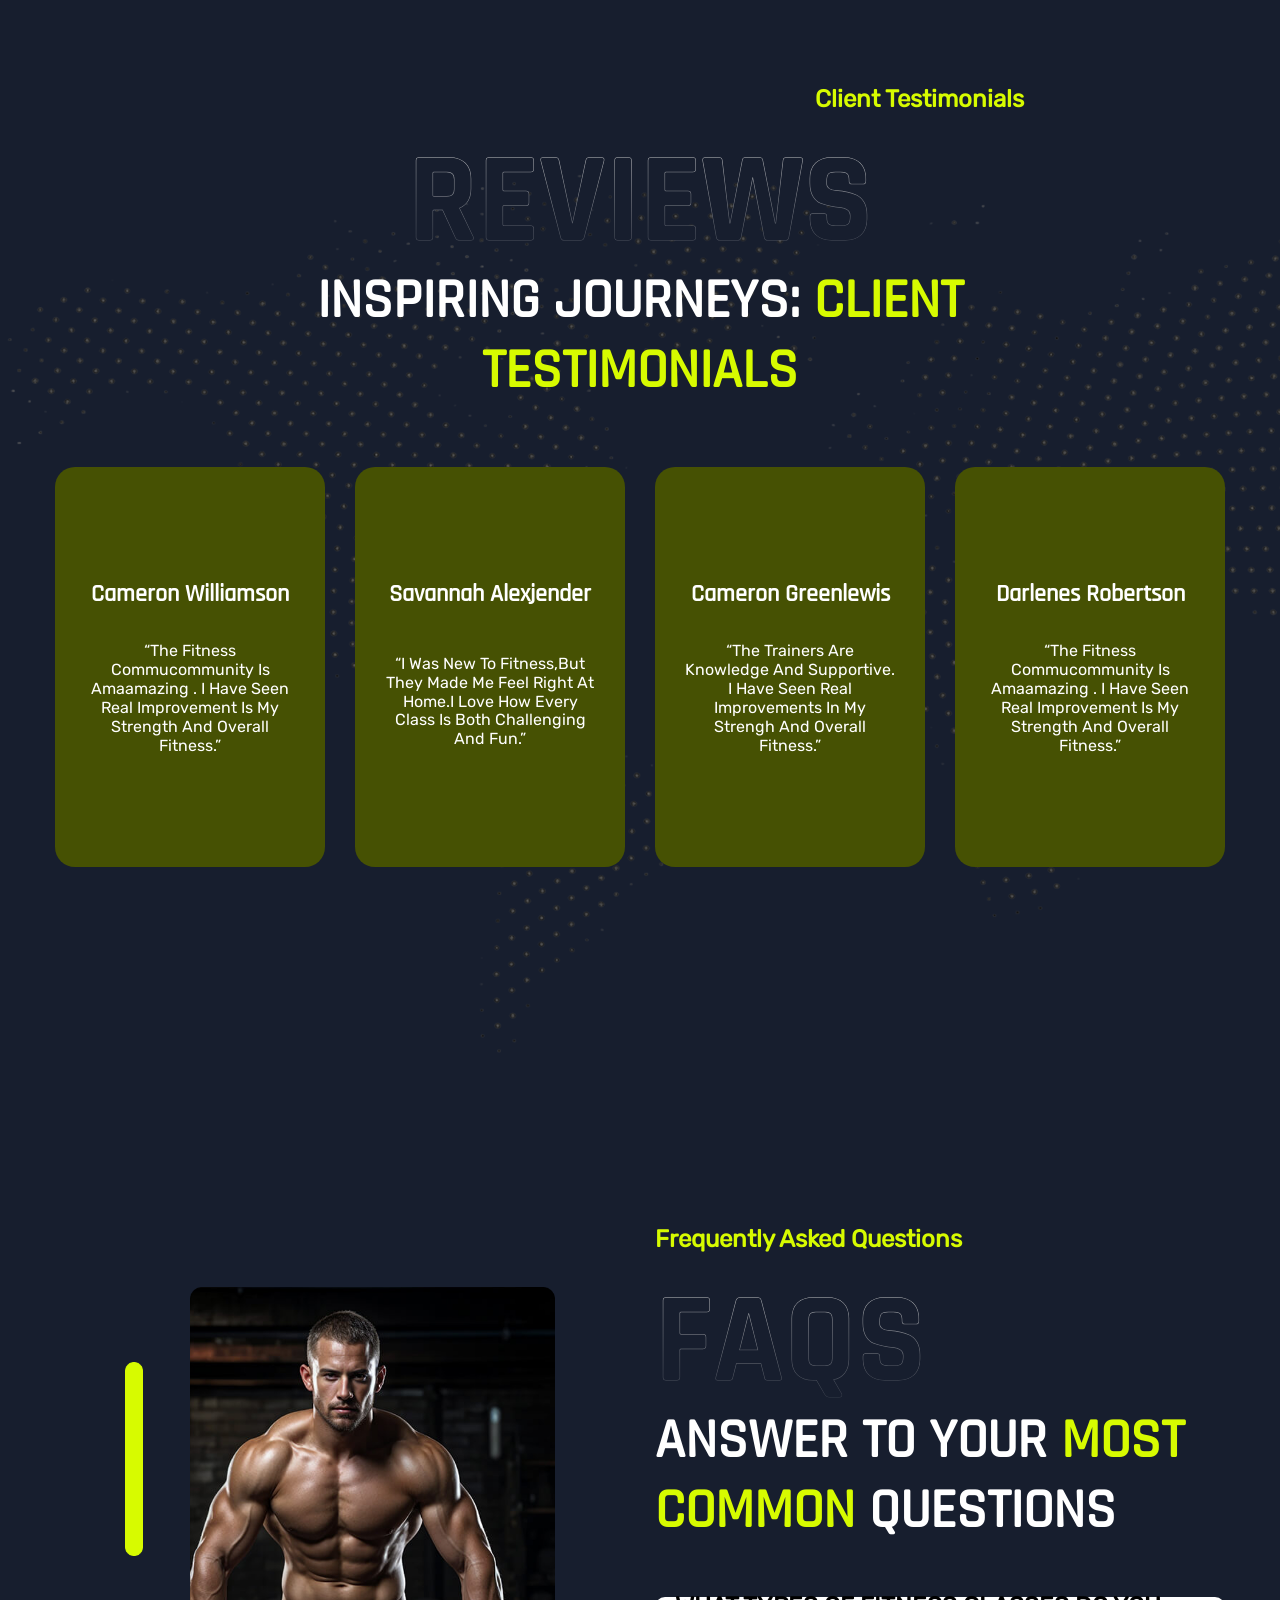
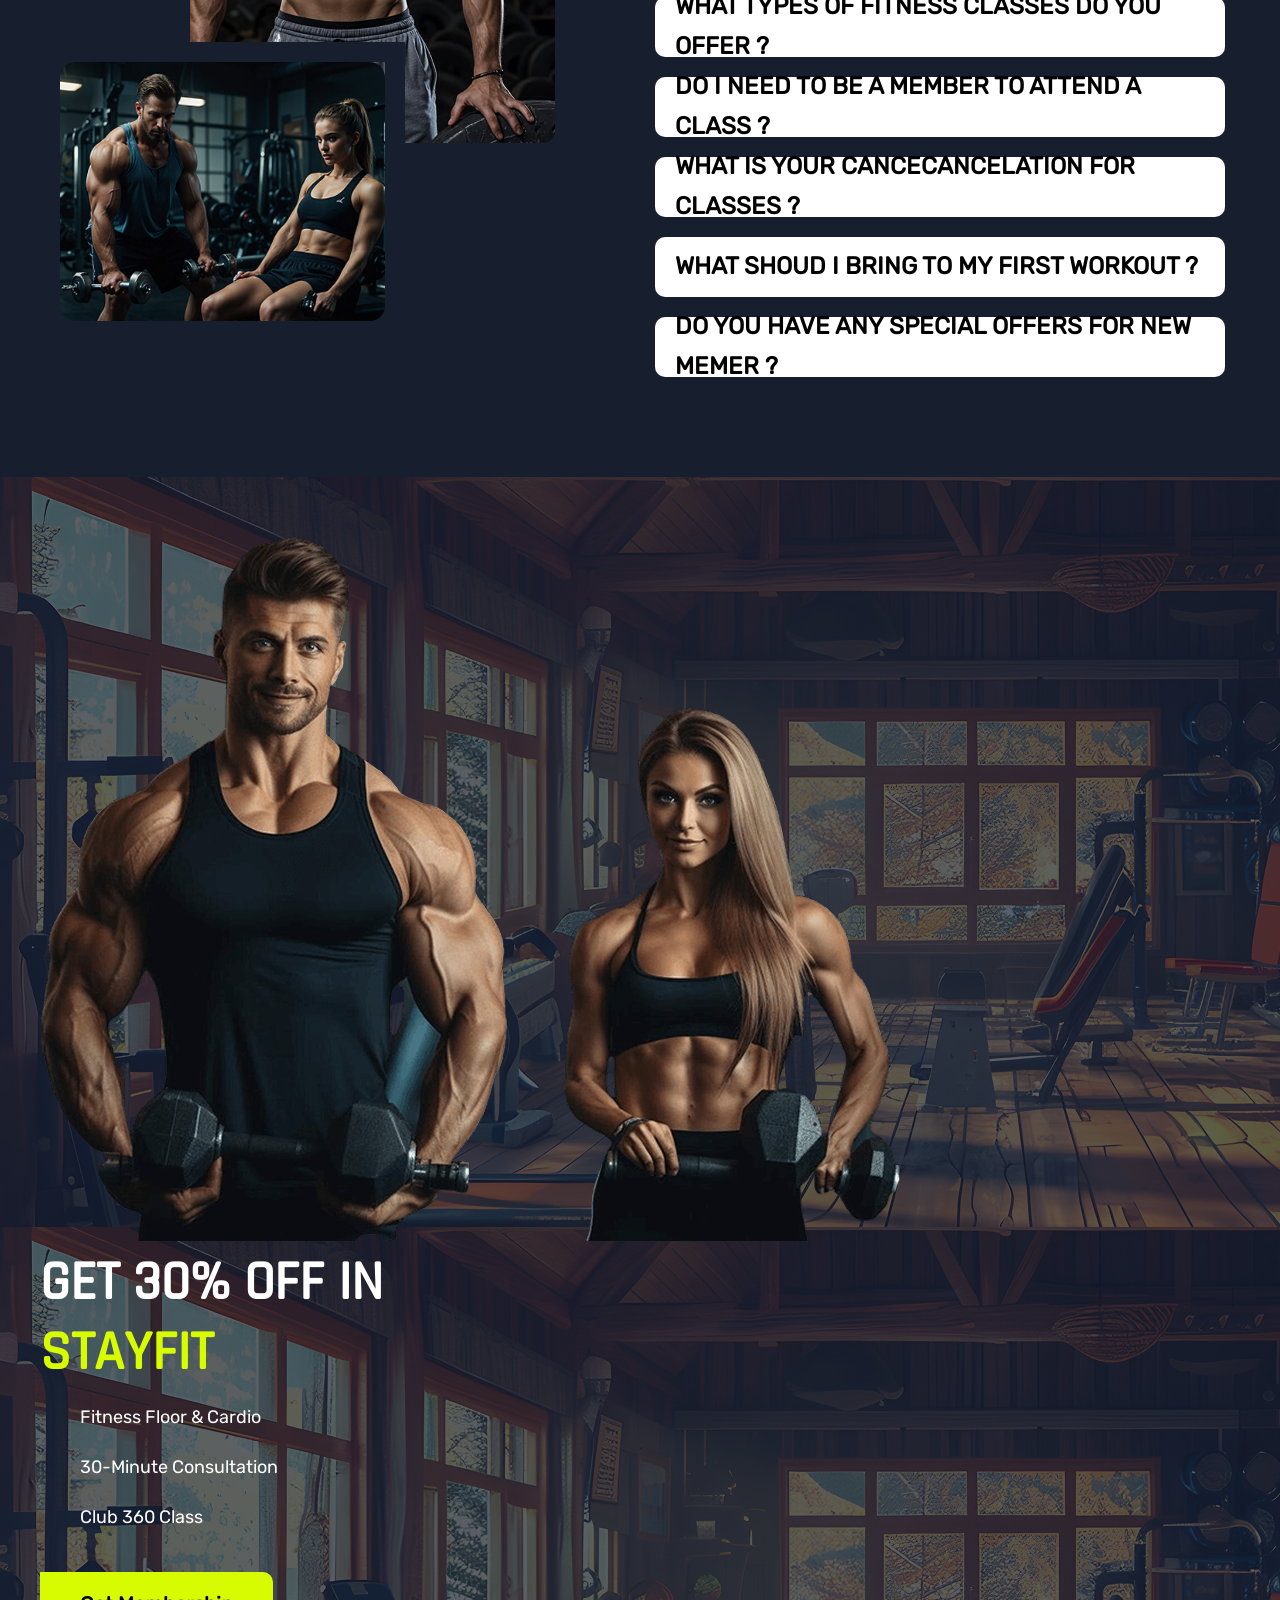
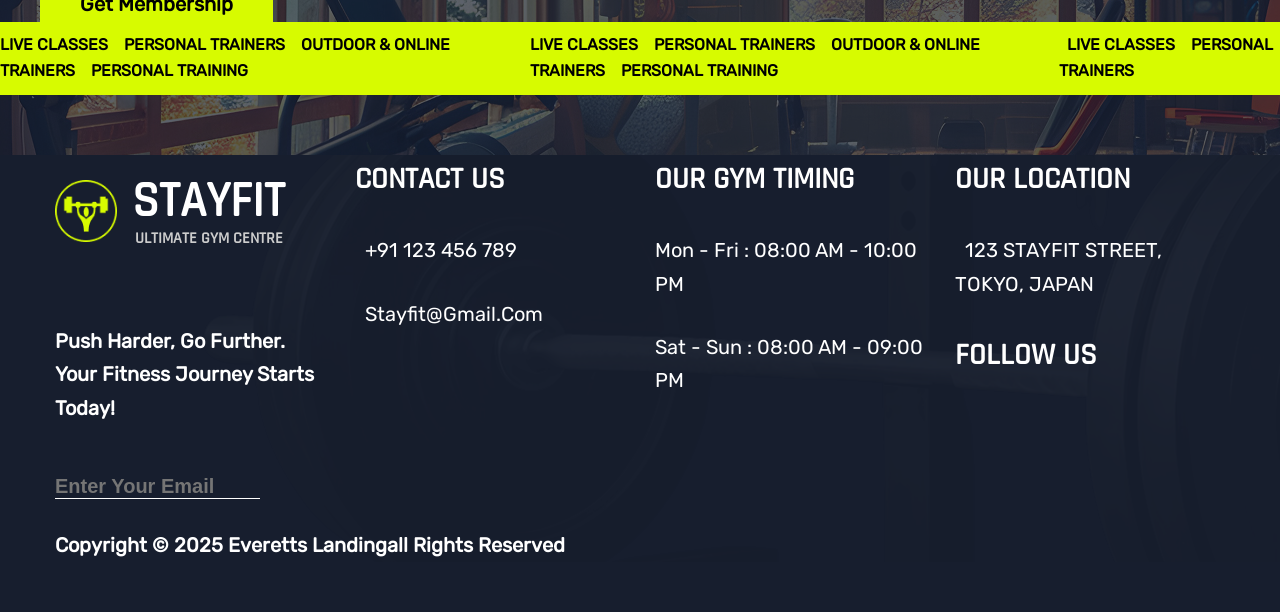
<file: about.html>
<!doctype html>
<html lang="en">
  <head>
    <meta charset="UTF-8" />
    <meta name="viewport" content="width=device-width, initial-scale=1.0" />
    <!--hug icon cdn-->
    <link
      rel="stylesheet"
      href="https://cdn.hugeicons.com/font/hgi-stroke-rounded.css"
    />
    <!--enxternal css-->
    <link rel="stylesheet" href="style.css" />
    <title>Document</title>
  </head>
  <body>
    <header class="about-header">
      <div class="container">
        <nav class="navbar">
          <div class="brand">
            <a href="index.html">
              <div class="logo">
                <img src="images/LOGO.png" alt="logo" loading="lazy"/>
              </div>
              <div class="brand-text">
                <span id="brandHeading"
                  ><strong>stayfit</strong> ultimate gym centre</span
                >
              </div>
            </a>
          </div>
          <div class="navbarlinks">
            <ul class="navlinks">
              <li><a href="index.html">home</a></li>
              <li><a id="about" href="about.html">about us</a></li>
              <li><a href="service.html">services</a></li>
              <li><a href="blog.html">blog</a></li>
              <li><a href="contact.html">contact</a></li>
            </ul>
          </div>
          <div class="header-right">
            <div class="header-icons">
              <div>
                <i class="hgi hgi-stroke hgi-rounded hgi-search-01"></i>
              </div>
              <div><i class="hgi hgi-stroke hgi-rounded hgi-menu-02"></i></div>
              <div>
                <i
                  class="hgi hgi-stroke hgi-rounded hgi-shopping-basket-03"
                ></i>
              </div>
            </div>
            <div class="header-btn">
              <button>
                <div>
                  <i class="hgi hgi-stroke hgi-rounded hgi-add-01"></i>
                </div>
                <span>join class now</span>
              </button>
            </div>
          </div>
        </nav>
        <div class="about-heading">
          <h1>about <span>us</span></h1>
          <p>home - <span>about us</span></p>
        </div>
      </div>
      <div class="marquee">
        <div class="marquee-track">
          <span
            >LIVE CLASSES&nbsp;&nbsp;<i
              class="hgi hgi-stroke hgi-rounded hgi-google-gemini"
            ></i
            >&nbsp;&nbsp;PERSONAL TRAINERS&nbsp;&nbsp;<i
              class="hgi hgi-stroke hgi-rounded hgi-google-gemini"
            ></i
            >&nbsp;&nbsp;OUTDOOR & ONLINE TRAINERS&nbsp;&nbsp;<i
              class="hgi hgi-stroke hgi-rounded hgi-google-gemini"
            ></i
            >&nbsp;&nbsp;PERSONAL TRAINING</span
          >
          <span
            >LIVE CLASSES&nbsp;&nbsp;<i
              class="hgi hgi-stroke hgi-rounded hgi-google-gemini"
            ></i
            >&nbsp;&nbsp;PERSONAL TRAINERS&nbsp;&nbsp;<i
              class="hgi hgi-stroke hgi-rounded hgi-google-gemini"
            ></i
            >&nbsp;&nbsp;OUTDOOR & ONLINE TRAINERS&nbsp;&nbsp;<i
              class="hgi hgi-stroke hgi-rounded hgi-google-gemini"
            ></i
            >&nbsp;&nbsp;PERSONAL TRAINING</span
          >
          <span
            >&nbsp;&nbsp;LIVE CLASSES&nbsp;&nbsp;<i
              class="hgi hgi-stroke hgi-rounded hgi-google-gemini"
            ></i
            >&nbsp;&nbsp;PERSONAL TRAINERS</span
          >
        </div>
      </div>
    </header>
    <main class="about-us">
      <section class="about cmn-gap">
        <div class="container">
          <div class="row">
            <div class="col50">
              <div class="about-cards">
                <img
                  class="about-cards-1"
                  src="images/aboutcard1.png"
                  alt="Muscular athlete training"
                />
                <img
                  class="about-cards-2"
                  src="images/aboutcard2.png"
                  alt="Athlete lifting dumbbell"
                />

                <img
                  class="about-cards-3"
                  src="images/aboutcard3.png"
                  alt="Muscular athlete performing exercise"
                />
                <div class="dumble">
                  <img src="images/dumble.png" alt="Dumble" />
                </div>
              </div>
            </div>
            <div class="col50">
              <div class="heading-blur">
                <span>about us</span>
              </div>
              <div class="section-title">
                <i class="hgi hgi-stroke hgi-rounded hgi-dumbbell-01"></i>
                <span>about us</span>
              </div>
              <div class="about-text-content">
                <h2>
                  EMPOWERING YOU TO ACHIEVE <span>YOUR FITNESS</span> GOALS
                </h2>
                <p>
                  We believe fitness is more than just a workout—it's a
                  lifestyle. With top-of-the- facilities, certified trainers,
                  and a supportive community, we're here to inspire and guide
                  you every step of the way.
                </p>
                <div class="about-text-card-1">
                  <div class="about-service-card">
                    <div>
                      <i
                        class="hgi hgi-stroke hgi-rounded hgi-arrow-up-right-01"
                      ></i>
                      <span>Personal Trainer</span>
                    </div>
                    <p>
                      Achieve your fitness goals with the guidance of our
                      certified trainers.
                    </p>
                  </div>
                  <div class="about-service-card">
                    <div>
                      <i
                        class="hgi hgi-stroke hgi-rounded hgi-arrow-up-right-01"
                      ></i>
                      <span>Cardio Programs</span>
                    </div>
                    <p>
                      From steady-state runs to interval sprints, our treadmill
                      programs.
                    </p>
                  </div>
                </div>
                <div class="about-text-card-2">
                  <div class="about-service-card">
                    <div>
                      <i
                        class="hgi hgi-stroke hgi-rounded hgi-arrow-up-right-01"
                      ></i>
                      <span>Quality Equipment</span>
                    </div>
                    <p>
                      Our gym is equipped with the latest cardio & strength
                      machines.
                    </p>
                  </div>
                  <div class="about-service-card">
                    <div>
                      <i
                        class="hgi hgi-stroke hgi-rounded hgi-arrow-up-right-01"
                      ></i>
                      <span>Healthy Nutritions</span>
                    </div>
                    <p>
                      Fuel your fitness journey with cust omized meal plans for
                      you.
                    </p>
                  </div>
                </div>
                <div class="cmn-btn">
                  <a href="#">more about us</a>
                </div>
              </div>
            </div>
          </div>
        </div>
      </section>
      <section class="our-trainers cmn-gap">
        <div class="container">
          <div class="trainers-text-contant">
            <div class="heading-blur">
              <span>traniers</span>
            </div>
            <div class="section-title">
              <i class="hgi hgi-stroke hgi-rounded hgi-dumbbell-01"></i>
              <span>our trainers</span>
            </div>
            <h2>
              YOUR FITNESS JOURNEY STARTS WITH OUR <span>EXPERT TRAINERS</span>
            </h2>
          </div>
          <div class="row">
            <div class="col20">
              <figure>
                <img src="images/ourtraniers1.png" alt="Trainer" />
              </figure>
            </div>

            <div class="col20">
              <figure>
                <img src="images/ourtraniers2.png" alt="Trainer" />
              </figure>
            </div>

            <div class="col20">
              <figure>
                <img src="images/ourtraniers3.png" alt="Trainer" />
              </figure>
            </div>

            <div class="col20">
              <figure>
                <img src="images/ourtraniers4.png" alt="Trainer" />
              </figure>
            </div>

            <div class="col20">
              <figure>
                <img src="images/ourtraniers5.png" alt="Trainer" />
              </figure>
            </div>
          </div>
        </div>
      </section>
      <section class="why-choose-us cmn-gap">
        <div class="container">
          <div class="row">
            <div class="col50">
              <div class="choose-us-text-contant">
                <div class="heading-blur">
              <span>why us</span>
            </div>
            <div class="section-title">
              <i class="hgi hgi-stroke hgi-rounded hgi-dumbbell-01"></i>
              <span>Why Choose Us</span>
            </div>
            <h2>
              TRANSFORM YOUR BODY WITH OUR <span>DYNAMIC FITNESS</span> CLASSES
            </h2>
                 <p>
                  Work towards your goals with dedicated trainers, motivating
                  classes and a welcoming fitness community.
                </p>
            </div>
                <ol class="benefits">
                  <li>
                    <h3>Personalized Fitness Plans</h3>
                    <p>
                      Find a workout routine built around your goals and
                      experience.
                    </p>
                  </li>
                  <li>
                    <h3>Results-driven focus</h3>
                    <p>
                      Build strength, improve your fitness and keep moving
                      forward.
                    </p>
                  </li>
                  <li>
                    <h3>State-of-the-art equipment</h3>
                    <p>
                      Train with quality equipment in a supportive environment.
                    </p>
                  </li>
                </ol>
              </div>
              <div class="col40">
                <figure>
                  <img src="images/why us.png" alt="">
                </figure>
              </div>
            </div>
          </div>
        </div>
      </section>
      <section class="reviews cmn-gap">
        <div class="container">
          <div class="review-text-content">
            <div class="heading-blur">
              <span>reviews</span>
            </div>
            <div class="section-title">
              <i class="hgi hgi-stroke hgi-rounded hgi-dumbbell-01"></i>
              <span>client testimonials</span>
            </div>
            <h2>
              INSPIRING JOURNEYS: <span>CLIENT TESTIMONIALS</span> 
            </h2>
          </div>
          <div class="row">
            <div class="col25">
              <div class="review-card">
              <h4>
                Cameron Williamson
              </h4>
              <div class="stars">
                <div><i class="hgi hgi-stroke hgi-rounded hgi-star"></i></div>
                <div><i class="hgi hgi-stroke hgi-rounded hgi-star"></i></div>
                <div><i class="hgi hgi-stroke hgi-rounded hgi-star"></i></div>
                <div><i class="hgi hgi-stroke hgi-rounded hgi-star"></i></div>
                <div><i class="hgi hgi-stroke hgi-rounded hgi-star"></i></div>
              </div>
              <p>“The fitness commucommunity is amaamazing . I have seen real improvement is my strength and overall fitness.”</p>
              </div>
            </div>
            <div class="col25">
              <div class="review-card">
              <h4>
                Savannah Alexjender
              </h4>
              <div class="stars">
                <div><i class="hgi hgi-stroke hgi-rounded hgi-star"></i></div>
                <div><i class="hgi hgi-stroke hgi-rounded hgi-star"></i></div>
                <div><i class="hgi hgi-stroke hgi-rounded hgi-star"></i></div>
                <div><i class="hgi hgi-stroke hgi-rounded hgi-star"></i></div>
                <div><i class="hgi hgi-stroke hgi-rounded hgi-star"></i></div>
              </div>
              <p>“I was new to fitness,but they made me feel right at home.I love how every class is both challenging and fun.”</p>
              </div>
            </div>
            <div class="col25">
              <div class="review-card">
              <h4>
                Cameron Greenlewis
              </h4>
              <div class="stars">
                <div><i class="hgi hgi-stroke hgi-rounded hgi-star"></i></div>
                <div><i class="hgi hgi-stroke hgi-rounded hgi-star"></i></div>
                <div><i class="hgi hgi-stroke hgi-rounded hgi-star"></i></div>
                <div><i class="hgi hgi-stroke hgi-rounded hgi-star"></i></div>
                <div><i class="hgi hgi-stroke hgi-rounded hgi-star"></i></div>
              </div>
              <p>“The trainers are knowledge and supportive. I have seen real improvements in my strengh and overall fitness.”</p>
              </div>
              </div>
              <div class="col25">
              <div class="review-card">
              <h4>
                Darlenes Robertson
              </h4>
              <div class="stars">
                <div><i class="hgi hgi-stroke hgi-rounded hgi-star"></i></div>
                <div><i class="hgi hgi-stroke hgi-rounded hgi-star"></i></div>
                <div><i class="hgi hgi-stroke hgi-rounded hgi-star"></i></div>
                <div><i class="hgi hgi-stroke hgi-rounded hgi-star"></i></div>
                <div><i class="hgi hgi-stroke hgi-rounded hgi-star"></i></div>
              </div>
              <p>“The fitness commucommunity is amaamazing . I have seen real improvement is my strength and overall fitness.”</p>
              </div>
            </div>
          </div>
        </div>
      </section>
      <section class="questions cmn-gap">
        <div class="container">
          <div class="row">
            <div class="col50">
              <div class="question-image-contant">
                <figure>
                  <img class="rectangle-bar" src="images/Rectangle 1.png" alt="Rectangle bar">
                </figure>
                <figure>
                  <img src="images/FAQ1.png" alt="FAQ-image1">
                  <img class="image-span" src="images/FAQ2.png" alt="FAQ-image2">
                </figure>
                
              </div>
            </div>
            <div class="col50">
              <div class="questions-text-contant">
              <div class="heading-blur">
              <span>faqs</span>
              </div>
              <div class="section-title">
              <i class="hgi hgi-stroke hgi-rounded hgi-dumbbell-01"></i>
              <span>Frequently Asked Questions</span>
             </div>
            <h2>
              ANSWER TO YOUR <span>MOST COMMON</span> QUESTIONS
            </h2>
            <ul class="questions-list">
              <li><div>WHAT TYPES OF FITNESS CLASSES DO YOU OFFER ?</div><div><i class="hgi hgi-stroke hgi-rounded hgi-arrow-down-01"></i></div></li>
              <li><div>DO I NEED TO BE A MEMBER TO ATTEND A CLASS ?</div><div><i class="hgi hgi-stroke hgi-rounded hgi-arrow-down-01"></i></div></li>
              <li><div>WHAT IS YOUR CANCECANCELATION FOR CLASSES ?</div><div><i class="hgi hgi-stroke hgi-rounded hgi-arrow-down-01"></i></div></li>
              <li><div>WHAT SHOUD I BRING TO MY FIRST WORKOUT ?</div><div><i class="hgi hgi-stroke hgi-rounded hgi-arrow-down-01"></i></div></li>
              <li><div>DO YOU HAVE ANY SPECIAL OFFERS FOR NEW MEMER ?</div><div><i class="hgi hgi-stroke hgi-rounded hgi-arrow-down-01"></i></div></li>
            </ul>
            </div>
            </div>
          </div>
        </div>

      </section>
      <section class="offers cmn-gap">
        <div class="container">
          <div class="row">
            <div class="col70">
              <figure>
                <img src="images/offer1.png" alt="Membership">
              </figure>
            </div>
            <div class="col30">
              <div class="offer-text-content">
                <h2>
                  GET 30% OFF IN <span>STAYFIT</span>
                </h2>
                <ul>
                  <li><span><i class="hgi hgi-stroke hgi-rounded hgi-arrow-right-02"></i></span>Fitness Floor & Cardio</li>
                  <li><span><i class="hgi hgi-stroke hgi-rounded hgi-arrow-right-02"></i></span>30-Minute Consultation</li>
                  <li><span><i class="hgi hgi-stroke hgi-rounded hgi-arrow-right-02"></i></span>Club 360 Class</li>
                </ul>
                <a class="cmn-btn">Get Membership</a>
              </div>
            </div>
          </div>
        </div>
        <div class="marquee">
          <div class="marquee-track">
          <span>LIVE CLASSES&nbsp;&nbsp;<i class="hgi hgi-stroke hgi-rounded hgi-google-gemini"></i>&nbsp;&nbsp;PERSONAL TRAINERS&nbsp;&nbsp;<i class="hgi hgi-stroke hgi-rounded hgi-google-gemini"></i>&nbsp;&nbsp;OUTDOOR & ONLINE TRAINERS&nbsp;&nbsp;<i class="hgi hgi-stroke hgi-rounded hgi-google-gemini"></i>&nbsp;&nbsp;PERSONAL TRAINING</span>
          <span>LIVE CLASSES&nbsp;&nbsp;<i class="hgi hgi-stroke hgi-rounded hgi-google-gemini"></i>&nbsp;&nbsp;PERSONAL TRAINERS&nbsp;&nbsp;<i class="hgi hgi-stroke hgi-rounded hgi-google-gemini"></i>&nbsp;&nbsp;OUTDOOR & ONLINE TRAINERS&nbsp;&nbsp;<i class="hgi hgi-stroke hgi-rounded hgi-google-gemini"></i>&nbsp;&nbsp;PERSONAL TRAINING</span>
          <span>&nbsp;&nbsp;LIVE CLASSES&nbsp;&nbsp;<i class="hgi hgi-stroke hgi-rounded hgi-google-gemini"></i>&nbsp;&nbsp;PERSONAL TRAINERS</span>
         </div>
        </div>
      </section>     
    </main>
     <footer class="footer">
        <div class="container">
          <div class="row">
            <div class="col25">
              <div class="footer-text-content">
                <div class="brand">
                  <a href="index.html">
                 <div class="logo">
                <img src="images/LOGO.png" alt="logo" />
                   </div>
                  <div class="brand-text">
                  <span id="brandHeading"
                  ><strong>stayfit</strong> ultimate gym centre</span>
                  </div>
                </a>
                </div>
                <h6>Push harder, go further. Your fitness journey starts today!</h6>
                <div class="mail">
                  <input placeholder="enter your email"><span><i class="hgi hgi-stroke hgi-rounded hgi-arrow-right-02"></i></span>
                </div>

              </div>
            </div>
            <div class="col25">
              <div class="footer-text-content">
                <h5>
                  CONTACT US
                </h5>
                <ul>
                  <li><span><i class="hgi hgi-stroke hgi-rounded hgi-call-02"></i></span>+91 123 456 789</li>
                  <li><span><i class="hgi hgi-stroke hgi-rounded hgi-mail-receive-02"></i></span>stayfit@gmail.com</li>
                </ul>
              </div>
            </div>
              <div class="col25">
              <div class="footer-text-content">
                <h5>
                  OUR GYM TIMING
                </h5>
                <ul>
                  <li>Mon - Fri : 08:00 AM - 10:00 PM</li>
                  <li>Sat - Sun : 08:00 AM - 09:00 PM</li>
                </ul>
              </div>
            </div>
              <div class="col25">
              <div class="footer-text-content">
               <h5>OUR LOCATION</h5>
               <ul>
                <li><span><i class="hgi hgi-stroke hgi-rounded hgi-location-01"></i></span>123 STAYFIT STREET, TOKYO, JAPAN</li>
               </ul>
               <h5>
                follow us
               </h5>
               <ul class="socials">
                <li><a href="https://www.facebook.com/"><i class="hgi hgi-stroke hgi-rounded hgi-facebook-02"></i></a></li>
                <li><a href="https://www.instagram.com/"><i class="hgi hgi-stroke hgi-rounded hgi-instagram"></i></a></li>
                <li><a href="https://x.com/"><i class="hgi hgi-stroke hgi-rounded hgi-new-twitter"></i></a></li>
               </ul>
              </div>
            </div>
          </div>
          <div class="copyright">
           copyright &copy 2025 <a href="index.html">everetts landing</a>all rights
          reserved </a>
        </div>
        </div>
      </footer>
      <script src="https://code.jquery.com/jquery-3.7.1.min.js"></script>
      <script src="script.js"></script>
  </body>
</html>
</file>
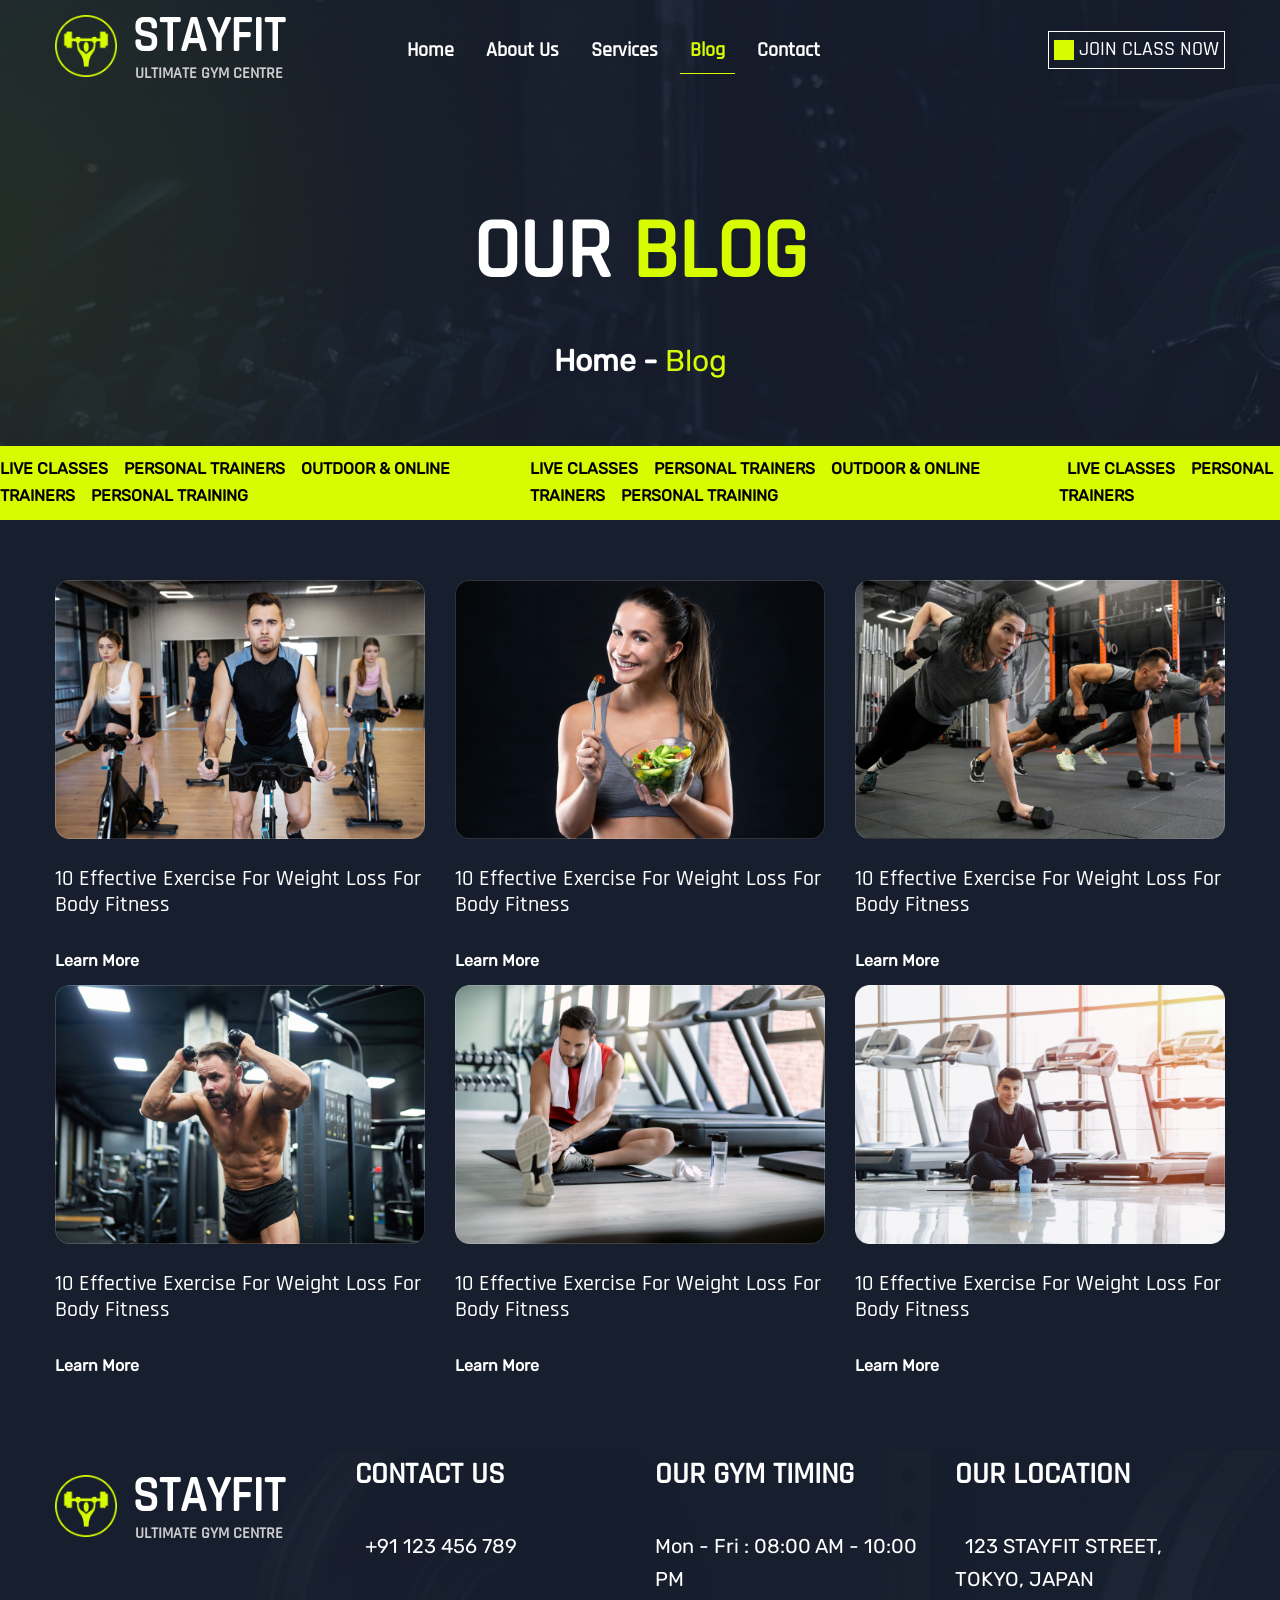
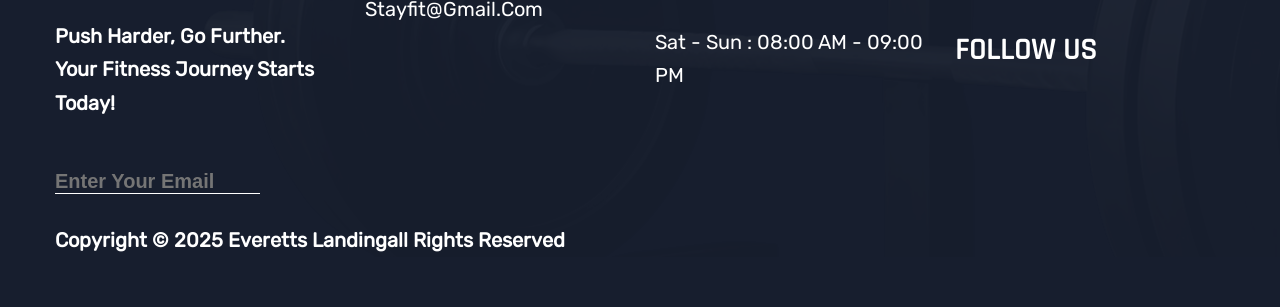
<file: blog.html>
<!doctype html>
<html lang="en">
  <head>
    <meta charset="UTF-8" />
    <meta name="viewport" content="width=device-width, initial-scale=1.0" />
    <!--hug icon cdn-->
    <link
      rel="stylesheet"
      href="https://cdn.hugeicons.com/font/hgi-stroke-rounded.css"
    />
    <!--enxternal css-->
    <link rel="stylesheet" href="style.css" />
    <title>Document</title>
  </head>
  <body>
    <header class="about-header">
      <div class="container">
        <nav class="navbar">
          <div class="brand">
            <a href="index.html">
              <div class="logo">
                <img src="images/LOGO.png" alt="logo" />
              </div>
              <div class="brand-text">
                <span id="brandHeading"
                  ><strong>stayfit</strong> ultimate gym centre</span
                >
              </div>
            </a>
          </div>
          <div class="navbarlinks">
            <ul class="navlinks">
              <li><a href="index.html">home</a></li>
              <li><a href="about.html">about us</a></li>
              <li><a href="service.html">services</a></li>
              <li><a id="blog" href="blog.html">blog</a></li>
              <li><a href="contact.html">contact</a></li>
            </ul>
          </div>
          <div class="header-right">
            <div class="header-icons">
              <div>
                <i class="hgi hgi-stroke hgi-rounded hgi-search-01"></i>
              </div>
              <div><i class="hgi hgi-stroke hgi-rounded hgi-menu-02"></i></div>
              <div>
                <i
                  class="hgi hgi-stroke hgi-rounded hgi-shopping-basket-03"
                ></i>
              </div>
            </div>
            <div class="header-btn">
              <button>
                <div>
                  <i class="hgi hgi-stroke hgi-rounded hgi-add-01"></i>
                </div>
                <span>join class now</span>
              </button>
            </div>
          </div>
        </nav>
        <div class="blog-heading">
          <h1>our <span>blog</span></h1>
          <p>home - <span>blog</span></p>
        </div>
      </div>
      <div class="marquee">
        <div class="marquee-track">
          <span
            >LIVE CLASSES&nbsp;&nbsp;<i
              class="hgi hgi-stroke hgi-rounded hgi-google-gemini"
            ></i
            >&nbsp;&nbsp;PERSONAL TRAINERS&nbsp;&nbsp;<i
              class="hgi hgi-stroke hgi-rounded hgi-google-gemini"
            ></i
            >&nbsp;&nbsp;OUTDOOR & ONLINE TRAINERS&nbsp;&nbsp;<i
              class="hgi hgi-stroke hgi-rounded hgi-google-gemini"
            ></i
            >&nbsp;&nbsp;PERSONAL TRAINING</span
          >
          <span
            >LIVE CLASSES&nbsp;&nbsp;<i
              class="hgi hgi-stroke hgi-rounded hgi-google-gemini"
            ></i
            >&nbsp;&nbsp;PERSONAL TRAINERS&nbsp;&nbsp;<i
              class="hgi hgi-stroke hgi-rounded hgi-google-gemini"
            ></i
            >&nbsp;&nbsp;OUTDOOR & ONLINE TRAINERS&nbsp;&nbsp;<i
              class="hgi hgi-stroke hgi-rounded hgi-google-gemini"
            ></i
            >&nbsp;&nbsp;PERSONAL TRAINING</span
          >
          <span
            >&nbsp;&nbsp;LIVE CLASSES&nbsp;&nbsp;<i
              class="hgi hgi-stroke hgi-rounded hgi-google-gemini"
            ></i
            >&nbsp;&nbsp;PERSONAL TRAINERS</span
          >
        </div>
      </div>
    </header>
    <main>
      <section class="blog-card-lists cmn-gap">
        <div class="container">
          <div class="row">
            <div class="col33">
              <div class="blog-card">
                <img src="images/blogcard1.png" alt="cycling" />
                <div class="card-title">
                  10 Effective Exercise for Weight Loss for body fitness
                </div>
                <a class="enroll-btn" href="#"
                  >learn more
                  <span
                    ><i
                      class="hgi hgi-stroke hgi-rounded hgi-circle-arrow-right-01"
                    ></i></span
                ></a>
              </div>
            </div>
            
            <div class="col33">
              <div class="blog-card">
                <img src="images/blogcard2.png" alt="cycling" />
                <div class="card-title">
                  10 Effective Exercise for Weight Loss for body fitness
                </div>
                <a class="enroll-btn" href="#"
                  >learn more
                  <span
                    ><i
                      class="hgi hgi-stroke hgi-rounded hgi-circle-arrow-right-01"
                    ></i></span
                ></a>
              </div>
            </div>

            <div class="col33">
              <div class="blog-card">
                <img src="images/blogcard3.png" alt="cycling" />
                <div class="card-title">
                  10 Effective Exercise for Weight Loss for body fitness
                </div>
                <a class="enroll-btn" href="#"
                  >learn more
                  <span
                    ><i
                      class="hgi hgi-stroke hgi-rounded hgi-circle-arrow-right-01"
                    ></i></span
                ></a>
              </div>
            </div>

            <div class="col33">
              <div class="blog-card">
                <img src="images/blogcard4.png" alt="cycling" />
                <div class="card-title">
                  10 Effective Exercise for Weight Loss for body fitness
                </div>
                <a class="enroll-btn" href="#"
                  >learn more
                  <span
                    ><i
                      class="hgi hgi-stroke hgi-rounded hgi-circle-arrow-right-01"
                    ></i></span
                ></a>
              </div>
            </div>

            <div class="col33">
              <div class="blog-card">
                <img src="images/blogcard5.png" alt="cycling" />
                <div class="card-title">
                  10 Effective Exercise for Weight Loss for body fitness
                </div>
                <a class="enroll-btn" href="#"
                  >learn more
                  <span
                    ><i
                      class="hgi hgi-stroke hgi-rounded hgi-circle-arrow-right-01"
                    ></i></span
                ></a>
              </div>
            </div>

            <div class="col33">
              <div class="blog-card">
                <img src="images/blogcard6.png" alt="cycling" />
                <div class="card-title">
                  10 Effective Exercise for Weight Loss for body fitness
                </div>
                <a class="enroll-btn" href="#"
                  >learn more
                  <span
                    ><i
                      class="hgi hgi-stroke hgi-rounded hgi-circle-arrow-right-01"
                    ></i></span
                ></a>
              </div>
            </div>
          </div>
        </div>
      </section>
    </main>
    <footer class="footer">
        <div class="container">
          <div class="row">
            <div class="col25">
              <div class="footer-text-content">
                <div class="brand">
                  <a href="index.html">
                 <div class="logo">
                <img src="images/LOGO.png" alt="logo" />
                   </div>
                  <div class="brand-text">
                  <span id="brandHeading"
                  ><strong>stayfit</strong> ultimate gym centre</span>
                  </div>
                </a>
                </div>
                <h6>Push harder, go further. Your fitness journey starts today!</h6>
                <div class="mail">
                  <input placeholder="enter your email"><span><i class="hgi hgi-stroke hgi-rounded hgi-arrow-right-02"></i></span>
                </div>

              </div>
            </div>
            <div class="col25">
              <div class="footer-text-content">
                <h5>
                  CONTACT US
                </h5>
                <ul>
                  <li><span><i class="hgi hgi-stroke hgi-rounded hgi-call-02"></i></span>+91 123 456 789</li>
                  <li><span><i class="hgi hgi-stroke hgi-rounded hgi-mail-receive-02"></i></span>stayfit@gmail.com</li>
                </ul>
              </div>
            </div>
              <div class="col25">
              <div class="footer-text-content">
                <h5>
                  OUR GYM TIMING
                </h5>
                <ul>
                  <li>Mon - Fri : 08:00 AM - 10:00 PM</li>
                  <li>Sat - Sun : 08:00 AM - 09:00 PM</li>
                </ul>
              </div>
            </div>
              <div class="col25">
              <div class="footer-text-content">
               <h5>OUR LOCATION</h5>
               <ul>
                <li><span><i class="hgi hgi-stroke hgi-rounded hgi-location-01"></i></span>123 STAYFIT STREET, TOKYO, JAPAN</li>
               </ul>
               <h5>
                follow us
               </h5>
               <ul class="socials">
                <li><a href="https://www.facebook.com/"><i class="hgi hgi-stroke hgi-rounded hgi-facebook-02"></i></a></li>
                <li><a href="https://www.instagram.com/"><i class="hgi hgi-stroke hgi-rounded hgi-instagram"></i></a></li>
                <li><a href="https://x.com/"><i class="hgi hgi-stroke hgi-rounded hgi-new-twitter"></i></a></li>
               </ul>
              </div>
            </div>
          </div>
          <div class="copyright">
           copyright &copy 2025 <a href="index.html">everetts landing</a>all rights
          reserved </a>
        </div>
        </div>
      </footer>

      <script src="https://code.jquery.com/jquery-3.7.1.min.js"></script>
      <script src="script.js"></script>
  </body>
</html>
</file>
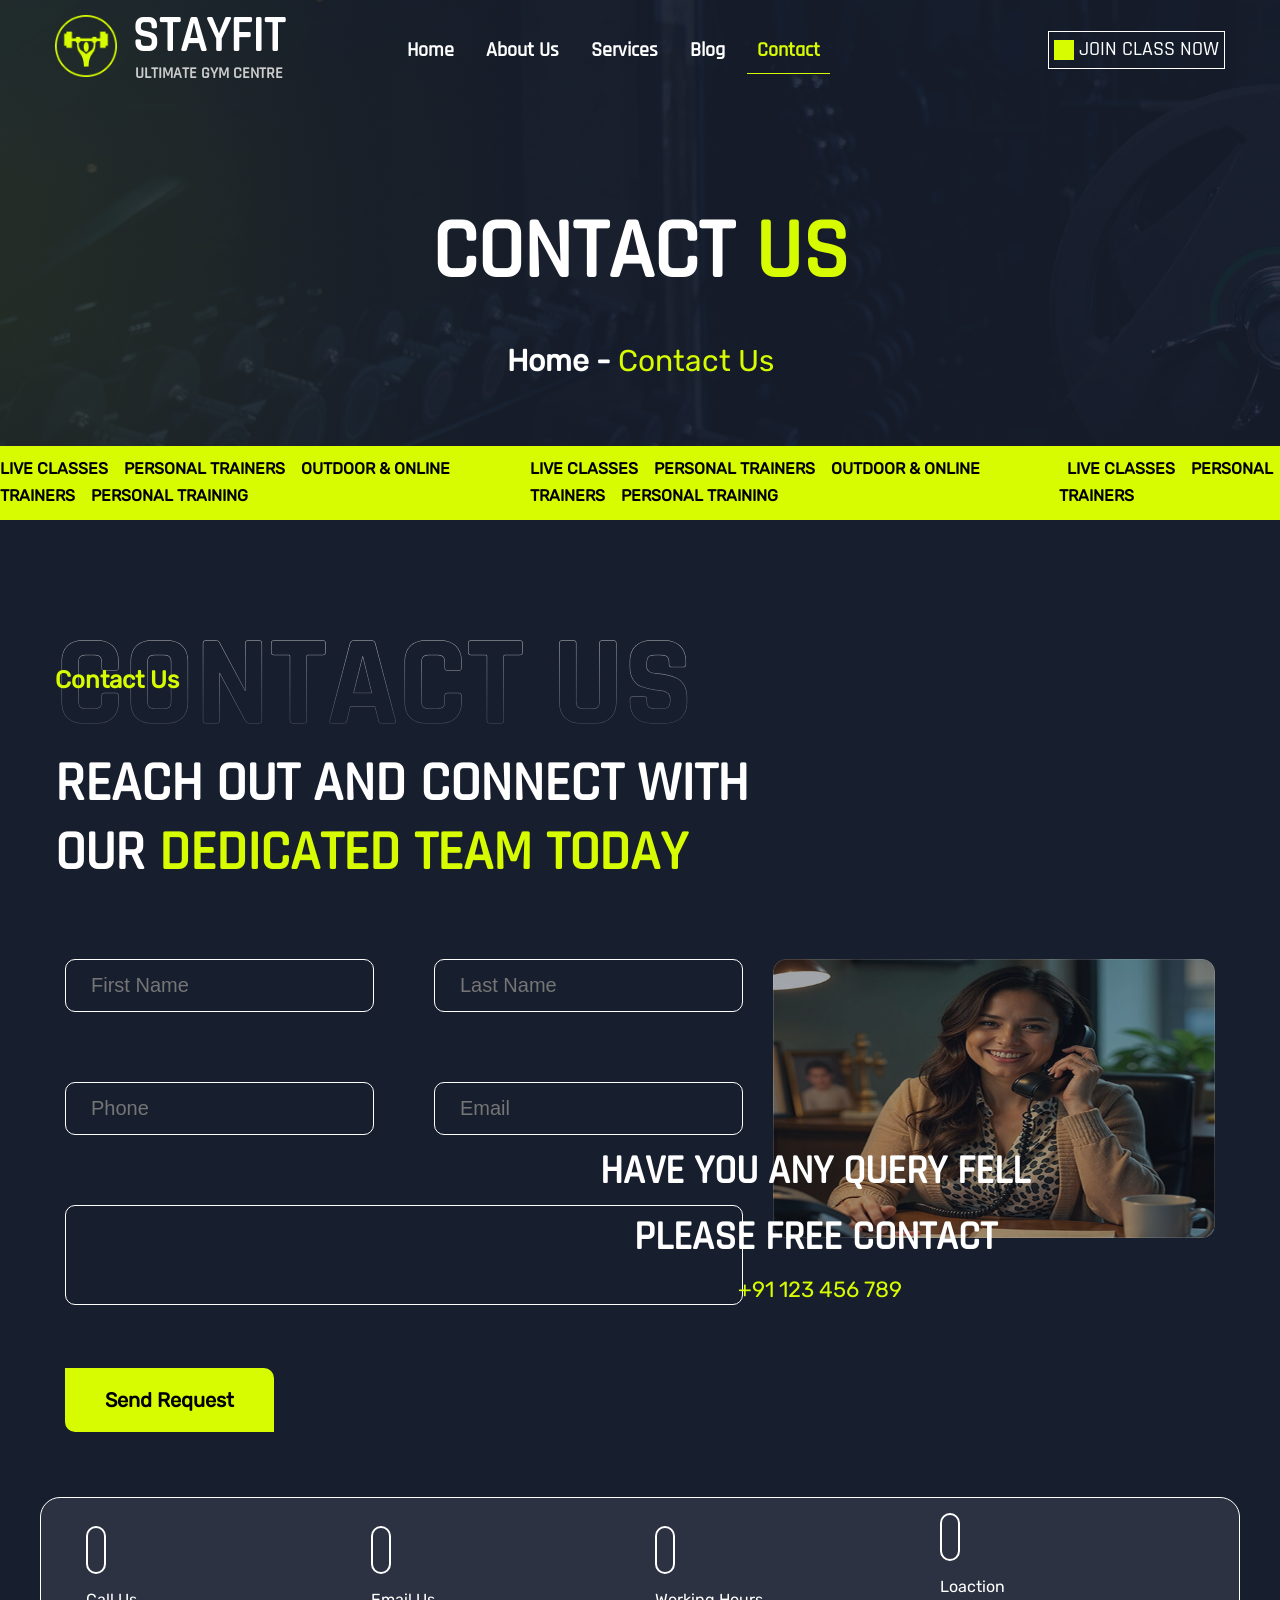
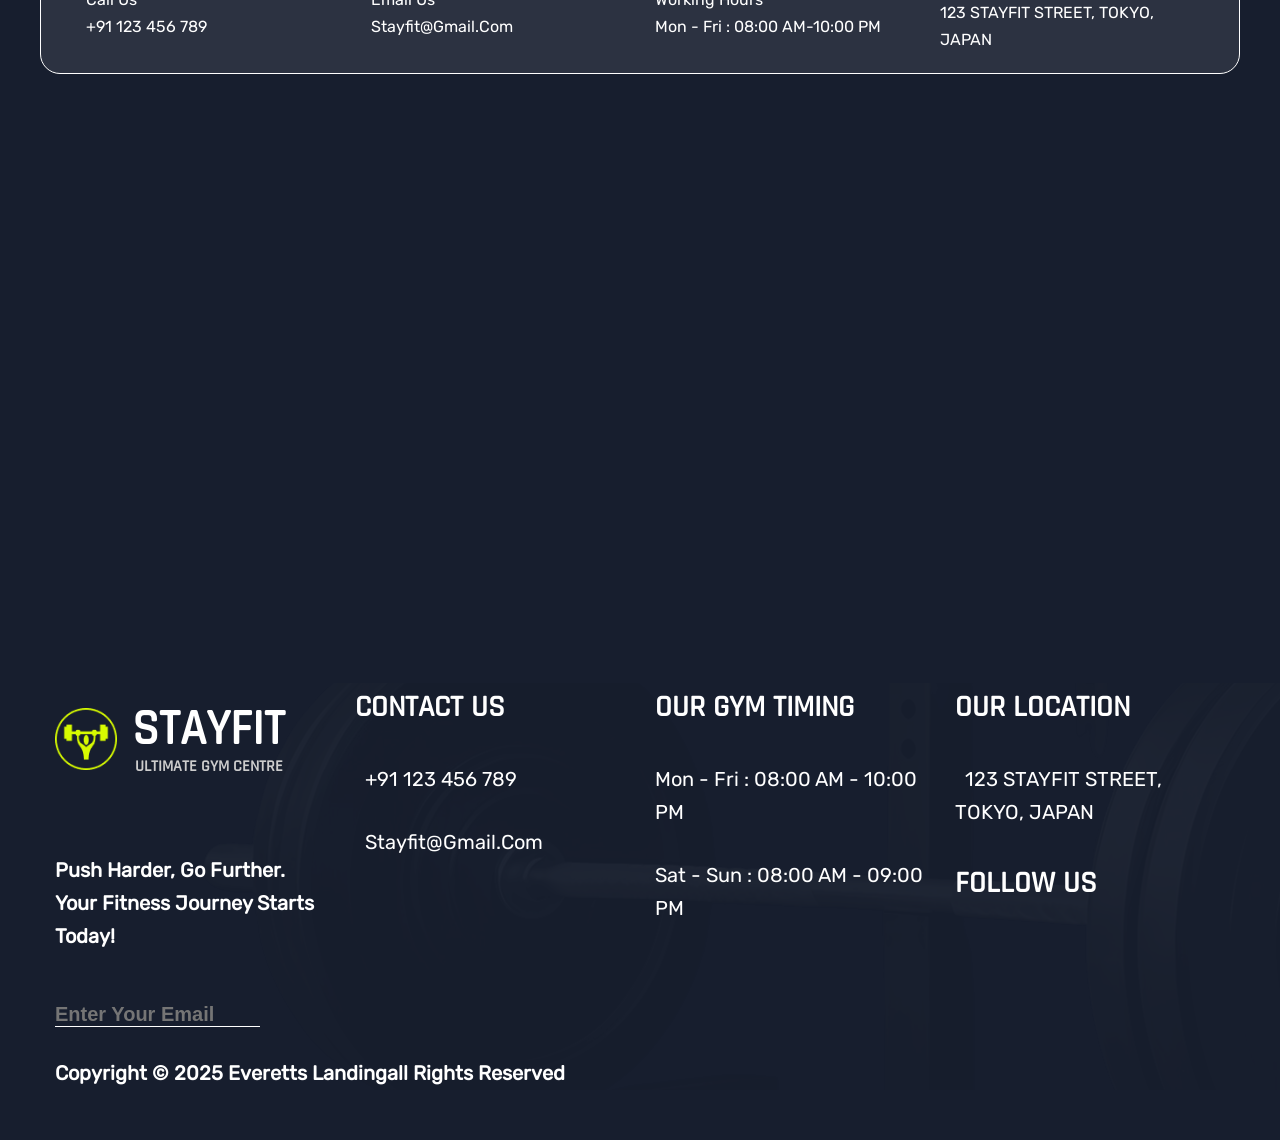
<file: contact.html>
<!doctype html>
<html lang="en">
  <head>
    <meta charset="UTF-8" />
    <meta name="viewport" content="width=device-width, initial-scale=1.0" />
    <!--hug icon cdn-->
    <link
      rel="stylesheet"
      href="https://cdn.hugeicons.com/font/hgi-stroke-rounded.css"
    />
    <!--enxternal css-->
    <link rel="stylesheet" href="style.css" />
    <title>Document</title>
  </head>
  <body>
    <header class="about-header">
      <div class="container">
        <nav class="navbar">
          <div class="brand">
            <a href="index.html">
              <div class="logo">
                <img src="images/LOGO.png" alt="logo" />
              </div>
              <div class="brand-text">
                <span id="brandHeading"
                  ><strong>stayfit</strong> ultimate gym centre</span
                >
              </div>
            </a>
          </div>
          <div class="navbarlinks">
            <ul class="navlinks">
              <li><a href="index.html">home</a></li>
              <li><a href="about.html">about us</a></li>
              <li><a href="service.html">services</a></li>
              <li><a href="blog.html">blog</a></li>
              <li><a id="blog" href="contact.html">contact</a></li>
            </ul>
          </div>
          <div class="header-right">
            <div class="header-icons">
              <div>
                <i class="hgi hgi-stroke hgi-rounded hgi-search-01"></i>
              </div>
              <div><i class="hgi hgi-stroke hgi-rounded hgi-menu-02"></i></div>
              <div>
                <i
                  class="hgi hgi-stroke hgi-rounded hgi-shopping-basket-03"
                ></i>
              </div>
            </div>
            <div class="header-btn">
              <button>
                <div>
                  <i class="hgi hgi-stroke hgi-rounded hgi-add-01"></i>
                </div>
                <span>join class now</span>
              </button>
            </div>
          </div>
        </nav>
        <div class="contact-heading">
          <h1>contact <span>us</span></h1>
          <p>home - <span>contact us</span></p>
        </div>
      </div>
      <div class="marquee">
        <div class="marquee-track">
          <span
            >LIVE CLASSES&nbsp;&nbsp;<i
              class="hgi hgi-stroke hgi-rounded hgi-google-gemini"
            ></i
            >&nbsp;&nbsp;PERSONAL TRAINERS&nbsp;&nbsp;<i
              class="hgi hgi-stroke hgi-rounded hgi-google-gemini"
            ></i
            >&nbsp;&nbsp;OUTDOOR & ONLINE TRAINERS&nbsp;&nbsp;<i
              class="hgi hgi-stroke hgi-rounded hgi-google-gemini"
            ></i
            >&nbsp;&nbsp;PERSONAL TRAINING</span
          >
          <span
            >LIVE CLASSES&nbsp;&nbsp;<i
              class="hgi hgi-stroke hgi-rounded hgi-google-gemini"
            ></i
            >&nbsp;&nbsp;PERSONAL TRAINERS&nbsp;&nbsp;<i
              class="hgi hgi-stroke hgi-rounded hgi-google-gemini"
            ></i
            >&nbsp;&nbsp;OUTDOOR & ONLINE TRAINERS&nbsp;&nbsp;<i
              class="hgi hgi-stroke hgi-rounded hgi-google-gemini"
            ></i
            >&nbsp;&nbsp;PERSONAL TRAINING</span
          >
          <span
            >&nbsp;&nbsp;LIVE CLASSES&nbsp;&nbsp;<i
              class="hgi hgi-stroke hgi-rounded hgi-google-gemini"
            ></i
            >&nbsp;&nbsp;PERSONAL TRAINERS</span
          >
        </div>
      </div>
    </header>
    <main>
        <section class="contact-us-content cmn-gap">
          <div class="container">
            <div class="contact-text-content">
               <div class="heading-blur">
              <span>contact us</span>
            </div>
            <div class="section-title">
              <i class="hgi hgi-stroke hgi-rounded hgi-dumbbell-01"></i>
              <span>contact us</span>
            </div>
            <h2>
              REACH OUT AND CONNECT WITH OUR <span>DEDICATED TEAM TODAY</span>
            </h2>
            </div>
            <div class="row">
              <div class="col60">
                <form action="" method="post">
                  <div class="group1">
                    <div class="form-field-wrpr">
                      <input
                        type="text"
                        name="name"
                        id="name"
                        placeholder="first name"
                      />
                    </div>
                    <div class="form-field-wrpr">
                      <input
                        type="text"
                        name="name"
                        id="name"
                        placeholder="last name"
                      />
                    </div>
                    </div>
                    <div class="group1">
                    <div class="form-field-wrpr">
                      <input
                        type="tel"
                        name="tel"
                        id="tel"
                        placeholder="phone"
                      />
                    </div>
                  <div class="form-field-wrpr">
                    <input
                      type="email"
                      name="email"
                      id="email"
                      placeholder="email"
                    />
                  </div>
                  </div>
                  <div class="form-field-wrpr-full">
                    <textarea
                      name="textarea"
                      id="textarea"
                      placeholder="message"
                    >
                    </textarea>
                  </div>
                  <a class="cmn-btn">send request</a>
                  </form>
              </div>
              <div class="col40">
                <div class="contact-image">
                  <img src="images/contact1.png" alt="call support">
                </div>
                <div class="image-title">
                  <div>HAVE YOU ANY QUERY FELL PLEASE FREE CONTACT</div>
                  <p><span><i class="hgi hgi-stroke hgi-rounded hgi-call-02"></i></span>+91 123 456 789</p>
                </div>
              </div>
            </div>
          </div>
        </section>
        <section class="contact-details">
          <div class="container">
            <div class="row">
              <div class="col25">
                <div class="contact-card">
                  <div class="contact-icons">
                    <i class="hgi hgi-stroke hgi-rounded hgi-call-02"></i>
                  </div>
                  <div class="h5-title">call us</div>
                  <p>+91 123 456 789</p>
                </div>
              </div>

              <div class="col25">
                <div class="contact-card">
                  <div class="contact-icons">
                    <i class="hgi hgi-stroke hgi-rounded hgi-mail-01"></i>
                  </div>
                  <div class="h5-title">email us</div>
                  <p>stayfit@gmail.com</p>
                </div>
              </div>

              <div class="col25">
                <div class="contact-card">
                  <div class="contact-icons">
                    <i class="hgi hgi-stroke hgi-rounded hgi-clock-01"></i>
                  </div>
                  <div class="h5-title">working Hours</div>
                  <p>Mon - Fri : 08:00 AM-10:00 PM</p>
                </div>
              </div>

              <div class="col25">
                <div class="contact-card">
                  <div class="contact-icons">
                    <i class="hgi hgi-stroke hgi-rounded hgi-location-01"></i>
                  </div>
                  <div class="h5-title">loaction</div>
                  <p>123 STAYFIT STREET, TOKYO, JAPAN</p>
                </div>
              </div>
            </div>
            <div class="map">
            <iframe src="https://www.google.com/maps/embed?pb=!1m18!1m12!1m3!1d36674.889017003225!2d139.7709581038459!3d35.66141662157351!2m3!1f0!2f0!3f0!3m2!1i1024!2i768!4f13.1!3m3!1m2!1s0x605d1b87f02e57e7%3A0x2e01618b22571b89!2sTokyo%2C%20Japan!5e0!3m2!1sen!2sin!4v1789576917929!5m2!1sen!2sin" width="100%" height="500" style="border:0;" allowfullscreen="" loading="lazy" referrerpolicy="strict-origin-when-cross-origin"></iframe>
            </div>
          </div>
        </section>
    </main>
    <footer class="footer">
        <div class="container">
          <div class="row">
            <div class="col25">
              <div class="footer-text-content">
                <div class="brand">
                  <a href="index.html">
                 <div class="logo">
                <img src="images/LOGO.png" alt="logo" />
                   </div>
                  <div class="brand-text">
                  <span id="brandHeading"
                  ><strong>stayfit</strong> ultimate gym centre</span>
                  </div>
                </a>
                </div>
                <h6>Push harder, go further. Your fitness journey starts today!</h6>
                <div class="mail">
                  <input placeholder="enter your email"><span><i class="hgi hgi-stroke hgi-rounded hgi-arrow-right-02"></i></span>
                </div>

              </div>
            </div>
            <div class="col25">
              <div class="footer-text-content">
                <h5>
                  CONTACT US
                </h5>
                <ul>
                  <li><span><i class="hgi hgi-stroke hgi-rounded hgi-call-02"></i></span>+91 123 456 789</li>
                  <li><span><i class="hgi hgi-stroke hgi-rounded hgi-mail-receive-02"></i></span>stayfit@gmail.com</li>
                </ul>
              </div>
            </div>
              <div class="col25">
              <div class="footer-text-content">
                <h5>
                  OUR GYM TIMING
                </h5>
                <ul>
                  <li>Mon - Fri : 08:00 AM - 10:00 PM</li>
                  <li>Sat - Sun : 08:00 AM - 09:00 PM</li>
                </ul>
              </div>
            </div>
              <div class="col25">
              <div class="footer-text-content">
               <h5>OUR LOCATION</h5>
               <ul>
                <li><span><i class="hgi hgi-stroke hgi-rounded hgi-location-01"></i></span>123 STAYFIT STREET, TOKYO, JAPAN</li>
               </ul>
               <h5>
                follow us
               </h5>
               <ul class="socials">
                <li><a href="https://www.facebook.com/"><i class="hgi hgi-stroke hgi-rounded hgi-facebook-02"></i></a></li>
                <li><a href="https://www.instagram.com/"><i class="hgi hgi-stroke hgi-rounded hgi-instagram"></i></a></li>
                <li><a href="https://x.com/"><i class="hgi hgi-stroke hgi-rounded hgi-new-twitter"></i></a></li>
               </ul>
              </div>
            </div>
          </div>
          <div class="copyright">
           copyright &copy 2025 <a href="index.html">everetts landing</a>all rights
          reserved </a>
        </div>
        </div>
      </footer>

      <script src="https://code.jquery.com/jquery-3.7.1.min.js"></script>
      <script src="script.js"></script>
  </body>
</html>
</file>
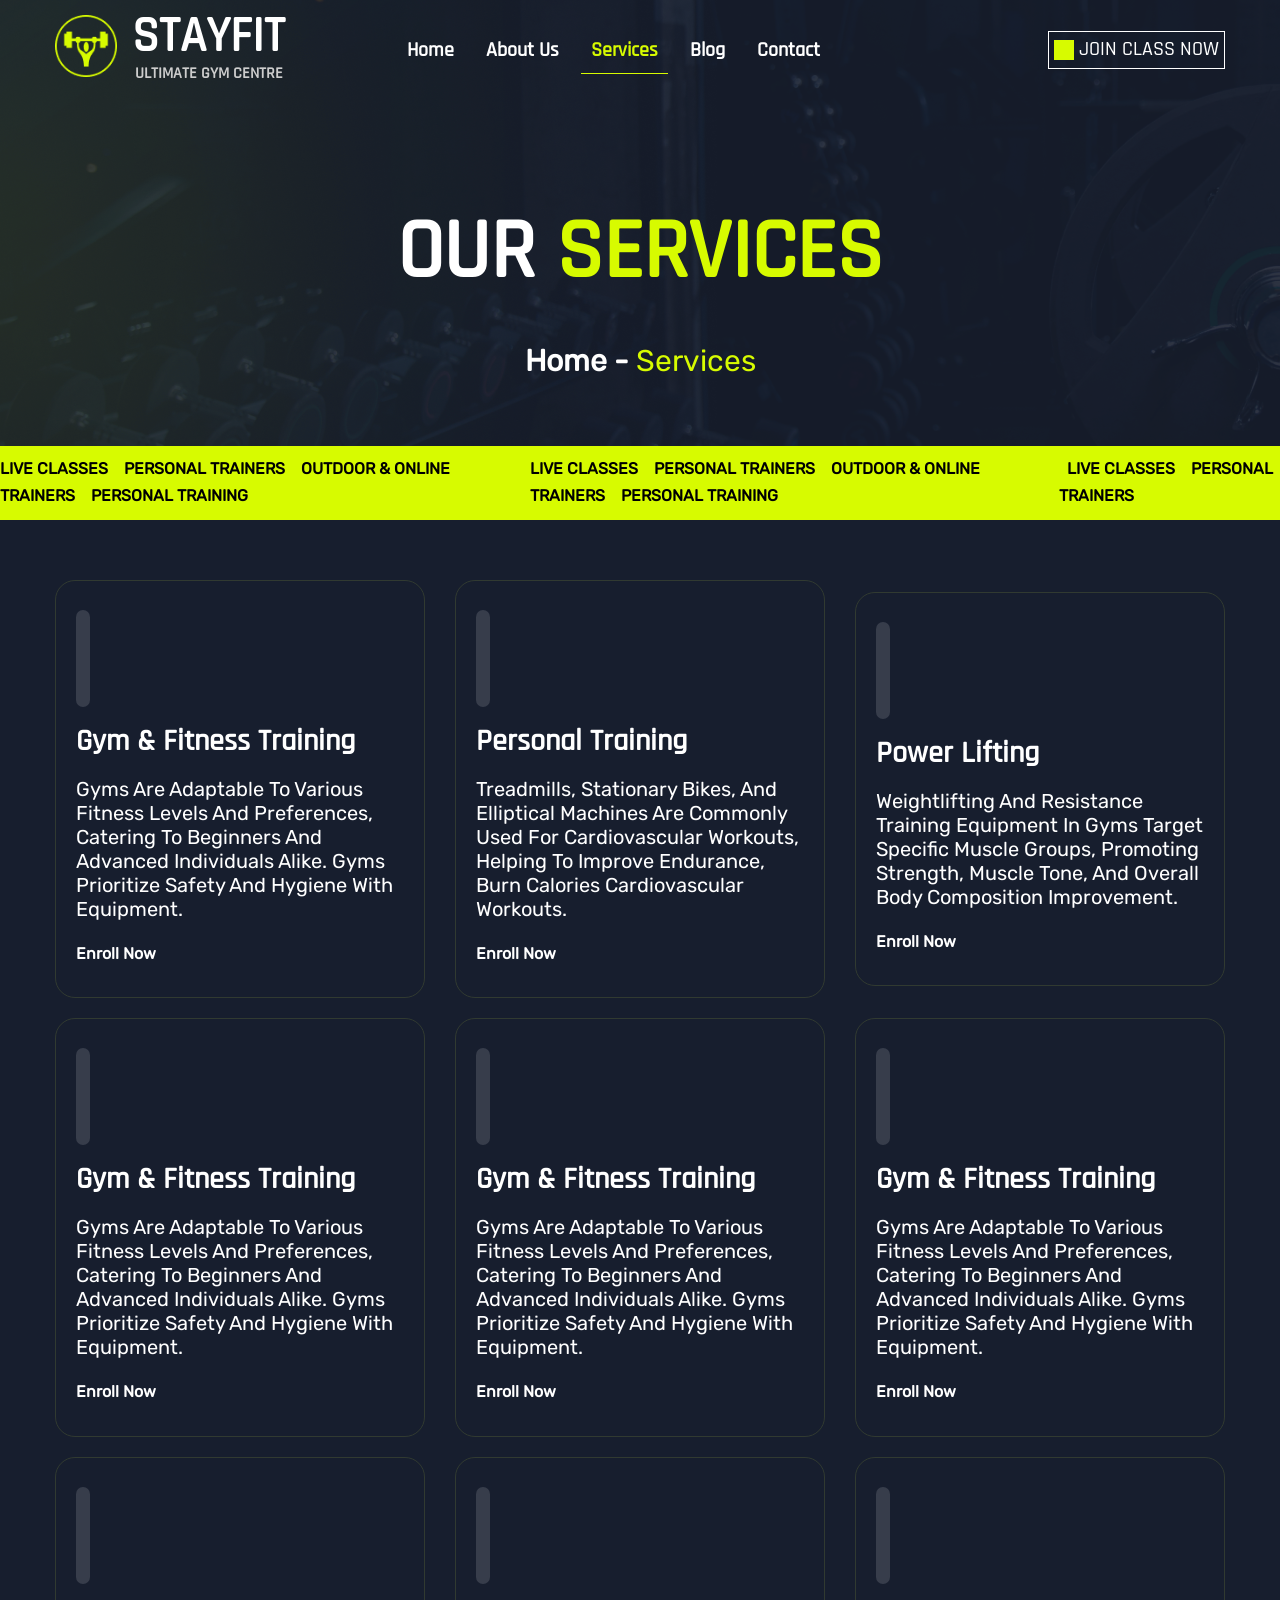
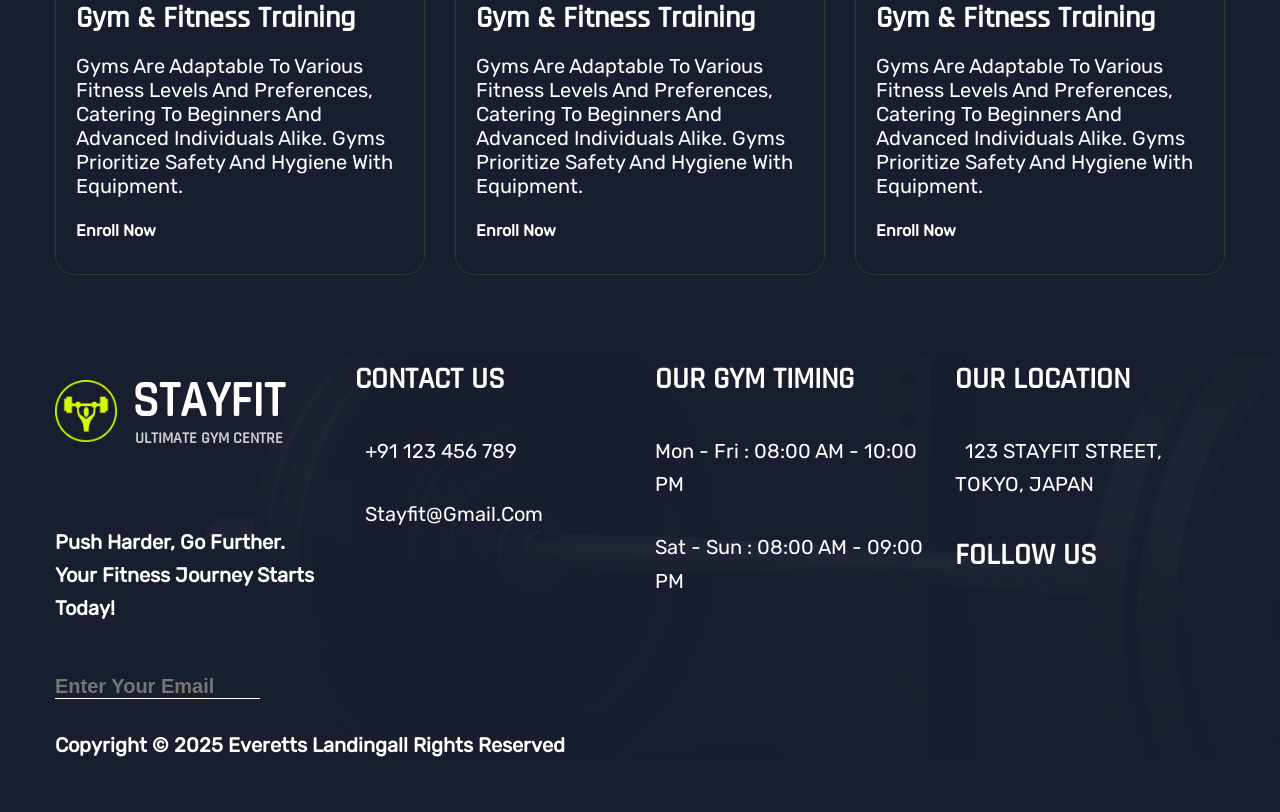
<file: service.html>
<!doctype html>
<html lang="en">
  <head>
    <meta charset="UTF-8" />
    <meta name="viewport" content="width=device-width, initial-scale=1.0" />
    <!--hug icon cdn-->
    <link
      rel="stylesheet"
      href="https://cdn.hugeicons.com/font/hgi-stroke-rounded.css"
    />
    <!--enxternal css-->
    <link rel="stylesheet" href="style.css" />
    <title>Document</title>
  </head>
  <body>
    <header class="about-header">
      <div class="container">
        <nav class="navbar">
          <div class="brand">
            <a href="index.html">
              <div class="logo">
                <img src="images/LOGO.png" alt="logo" />
              </div>
              <div class="brand-text">
                <span id="brandHeading"
                  ><strong>stayfit</strong> ultimate gym centre</span
                >
              </div>
            </a>
          </div>
          <div class="navbarlinks">
            <ul class="navlinks">
              <li><a href="index.html">home</a></li>
              <li><a href="about.html">about us</a></li>
              <li><a id="service" href="service.html">services</a></li>
              <li><a href="blog.html">blog</a></li>
              <li><a href="contact.html">contact</a></li>
            </ul>
          </div>
          <div class="header-right">
            <div class="header-icons">
              <div>
                <i class="hgi hgi-stroke hgi-rounded hgi-search-01"></i>
              </div>
              <div><i class="hgi hgi-stroke hgi-rounded hgi-menu-02"></i></div>
              <div>
                <i
                  class="hgi hgi-stroke hgi-rounded hgi-shopping-basket-03"
                ></i>
              </div>
            </div>
            <div class="header-btn">
              <button>
                <div>
                  <i class="hgi hgi-stroke hgi-rounded hgi-add-01"></i>
                </div>
                <span>join class now</span>
              </button>
            </div>
          </div>
        </nav>
        <div class="service-heading">
          <h1>our <span>services</span></h1>
          <p>home - <span>services</span></p>
        </div>
      </div>
      <div class="marquee">
        <div class="marquee-track">
          <span
            >LIVE CLASSES&nbsp;&nbsp;<i
              class="hgi hgi-stroke hgi-rounded hgi-google-gemini"
            ></i
            >&nbsp;&nbsp;PERSONAL TRAINERS&nbsp;&nbsp;<i
              class="hgi hgi-stroke hgi-rounded hgi-google-gemini"
            ></i
            >&nbsp;&nbsp;OUTDOOR & ONLINE TRAINERS&nbsp;&nbsp;<i
              class="hgi hgi-stroke hgi-rounded hgi-google-gemini"
            ></i
            >&nbsp;&nbsp;PERSONAL TRAINING</span
          >
          <span
            >LIVE CLASSES&nbsp;&nbsp;<i
              class="hgi hgi-stroke hgi-rounded hgi-google-gemini"
            ></i
            >&nbsp;&nbsp;PERSONAL TRAINERS&nbsp;&nbsp;<i
              class="hgi hgi-stroke hgi-rounded hgi-google-gemini"
            ></i
            >&nbsp;&nbsp;OUTDOOR & ONLINE TRAINERS&nbsp;&nbsp;<i
              class="hgi hgi-stroke hgi-rounded hgi-google-gemini"
            ></i
            >&nbsp;&nbsp;PERSONAL TRAINING</span
          >
          <span
            >&nbsp;&nbsp;LIVE CLASSES&nbsp;&nbsp;<i
              class="hgi hgi-stroke hgi-rounded hgi-google-gemini"
            ></i
            >&nbsp;&nbsp;PERSONAL TRAINERS</span
          >
        </div>
      </div>
    </header>
    <main>
      <section class="service-card-list cmn-gap">
        <div class="container">
          <div class="row">
            <div class="col33">
              <div class="service-card">
                <div class="service-icons">
                  <i class="hgi hgi-stroke hgi-rounded hgi-dumbbell-01"></i>
                </div>
                <h5>Gym & Fitness Training</h5>
                <p>
                  Gyms are adaptable to various fitness levels and preferences,
                  catering to beginners and advanced individuals alike. Gyms
                  prioritize safety and hygiene with equipment.
                </p>
                <a class="enroll-btn" href="#"
                  >enroll now
                  <span
                    ><i
                      class="hgi hgi-stroke hgi-rounded hgi-circle-arrow-right-01"
                    ></i></span
                ></a>
              </div>
            </div>

            <div class="col33">
              <div class="service-card">
                <div class="service-icons">
                  <i class="hgi hgi-stroke hgi-rounded hgi-workout-run"></i>
                </div>
                <h5>Personal Training</h5>
                <p>
                  Treadmills, stationary bikes, and elliptical machines are
                  commonly used for cardiovascular workouts, helping to improve
                  endurance, burn calories cardiovascular workouts.
                </p>
                <a class="enroll-btn" href="#"
                  >enroll now
                  <span
                    ><i
                      class="hgi hgi-stroke hgi-rounded hgi-circle-arrow-right-01"
                    ></i></span
                ></a>
              </div>
            </div>

            <div class="col33">
              <div class="service-card">
                <div class="service-icons">
                  <i
                    class="hgi hgi-stroke hgi-rounded hgi-body-part-muscle"
                  ></i>
                </div>
                <h5>Power Lifting</h5>
                <p>
                  Weightlifting and resistance training equipment in gyms target
                  specific muscle groups, promoting strength, muscle tone, and
                  overall body composition improvement.
                </p>
                <a class="enroll-btn" href="#">enroll now <span><i class="hgi hgi-stroke hgi-rounded hgi-circle-arrow-right-01"
                    ></i></span> </a>
              </div>
            </div>

            <div class="col33">
              <div class="service-card">
                <div class="service-icons">
                  <i class="hgi hgi-stroke hgi-rounded hgi-heart-check"></i></i>
                </div>
                <h5>Gym & Fitness Training</h5>
                <p>
                  Gyms are adaptable to various fitness levels and preferences,
                  catering to beginners and advanced individuals alike. Gyms
                  prioritize safety and hygiene with equipment.
                </p>
                <a class="enroll-btn" href="#"
                  >enroll now
                  <span
                    ><i
                      class="hgi hgi-stroke hgi-rounded hgi-circle-arrow-right-01"
                    ></i></span
                ></a>
              </div>
            </div>

            <div class="col33">
              <div class="service-card">
                <div class="service-icons">
                  <i class="hgi hgi-stroke hgi-rounded hgi-equipment-weightlifting"></i>
                </div>
                <h5>Gym & Fitness Training</h5>
                <p>
                  Gyms are adaptable to various fitness levels and preferences,
                  catering to beginners and advanced individuals alike. Gyms
                  prioritize safety and hygiene with equipment.
                </p>
                <a class="enroll-btn" href="#"
                  >enroll now
                  <span
                    ><i
                      class="hgi hgi-stroke hgi-rounded hgi-circle-arrow-right-01"
                    ></i></span
                ></a>
              </div>
            </div>

            <div class="col33">
              <div class="service-card">
                <div class="service-icons">
                  <i class="hgi hgi-stroke hgi-rounded hgi-kettlebell"></i></i>
                </div>
                <h5>Gym & Fitness Training</h5>
                <p>
                  Gyms are adaptable to various fitness levels and preferences,
                  catering to beginners and advanced individuals alike. Gyms
                  prioritize safety and hygiene with equipment.
                </p>
                <a class="enroll-btn" href="#"
                  >enroll now
                  <span
                    ><i
                      class="hgi hgi-stroke hgi-rounded hgi-circle-arrow-right-01"
                    ></i></span
                ></a>
              </div>
            </div>

            <div class="col33">
              <div class="service-card">
                <div class="service-icons">
                  <i class="hgi hgi-stroke hgi-rounded hgi-yoga-02"></i>
                </div>
                <h5>Gym & Fitness Training</h5>
                <p>
                  Gyms are adaptable to various fitness levels and preferences,
                  catering to beginners and advanced individuals alike. Gyms
                  prioritize safety and hygiene with equipment.
                </p>
                <a class="enroll-btn" href="#"
                  >enroll now
                  <span
                    ><i
                      class="hgi hgi-stroke hgi-rounded hgi-circle-arrow-right-01"
                    ></i></span
                ></a>
              </div>
            </div>

            <div class="col33">
              <div class="service-card">
                <div class="service-icons">
                  <i class="hgi hgi-stroke hgi-rounded hgi-body-part-six-pack"></i>
                </div>
                <h5>Gym & Fitness Training</h5>
                <p>
                  Gyms are adaptable to various fitness levels and preferences,
                  catering to beginners and advanced individuals alike. Gyms
                  prioritize safety and hygiene with equipment.
                </p>
                <a class="enroll-btn" href="#"
                  >enroll now
                  <span
                    ><i
                      class="hgi hgi-stroke hgi-rounded hgi-circle-arrow-right-01"
                    ></i></span
                ></a>
              </div>
            </div>

            <div class="col33">
              <div class="service-card">
                <div class="service-icons">
                  <i class="hgi hgi-stroke hgi-rounded hgi-equipment-gym-01"></i>
                </div>
                <h5>Gym & Fitness Training</h5>
                <p>
                  Gyms are adaptable to various fitness levels and preferences,
                  catering to beginners and advanced individuals alike. Gyms
                  prioritize safety and hygiene with equipment.
                </p>
                <a class="enroll-btn" href="#"
                  >enroll now
                  <span
                    ><i
                      class="hgi hgi-stroke hgi-rounded hgi-circle-arrow-right-01"
                    ></i></span
                ></a>
              </div>
            </div>

          </div>
        </div>
      </section>
    </main>
    <footer class="footer">
        <div class="container">
          <div class="row">
            <div class="col25">
              <div class="footer-text-content">
                <div class="brand">
                  <a href="index.html">
                 <div class="logo">
                <img src="images/LOGO.png" alt="logo" />
                   </div>
                  <div class="brand-text">
                  <span id="brandHeading"
                  ><strong>stayfit</strong> ultimate gym centre</span>
                  </div>
                </a>
                </div>
                <h6>Push harder, go further. Your fitness journey starts today!</h6>
                <div class="mail">
                  <input placeholder="enter your email"><span><i class="hgi hgi-stroke hgi-rounded hgi-arrow-right-02"></i></span>
                </div>

              </div>
            </div>
            <div class="col25">
              <div class="footer-text-content">
                <h5>
                  CONTACT US
                </h5>
                <ul>
                  <li><span><i class="hgi hgi-stroke hgi-rounded hgi-call-02"></i></span>+91 123 456 789</li>
                  <li><span><i class="hgi hgi-stroke hgi-rounded hgi-mail-receive-02"></i></span>stayfit@gmail.com</li>
                </ul>
              </div>
            </div>
              <div class="col25">
              <div class="footer-text-content">
                <h5>
                  OUR GYM TIMING
                </h5>
                <ul>
                  <li>Mon - Fri : 08:00 AM - 10:00 PM</li>
                  <li>Sat - Sun : 08:00 AM - 09:00 PM</li>
                </ul>
              </div>
            </div>
              <div class="col25">
              <div class="footer-text-content">
               <h5>OUR LOCATION</h5>
               <ul>
                <li><span><i class="hgi hgi-stroke hgi-rounded hgi-location-01"></i></span>123 STAYFIT STREET, TOKYO, JAPAN</li>
               </ul>
               <h5>
                follow us
               </h5>
               <ul class="socials">
                <li><a href="https://www.facebook.com/"><i class="hgi hgi-stroke hgi-rounded hgi-facebook-02"></i></a></li>
                <li><a href="https://www.instagram.com/"><i class="hgi hgi-stroke hgi-rounded hgi-instagram"></i></a></li>
                <li><a href="https://x.com/"><i class="hgi hgi-stroke hgi-rounded hgi-new-twitter"></i></a></li>
               </ul>
              </div>
            </div>
          </div>
          <div class="copyright">
           copyright &copy 2025 <a href="index.html">everetts landing</a>all rights
          reserved </a>
        </div>
        </div>
      </footer>

      <script src="https://code.jquery.com/jquery-3.7.1.min.js"></script>
      <script src="script.js"></script>
  </body>
</html>
</file>
<file: style.css>
* {
  margin: 0;
  padding: 0;
  box-sizing: border-box;
}
:root {
  --body-bg: #171e2e;
  --text-highlight: #d7fb00;
  --text-colour: #ffffff;
}
@font-face {
  font-family: "Rajdhani";
  src: url(fonts/Rjdhani/Rajdhani-Medium.ttf) format("truetype");
}
@font-face {
    font-family: "Rajdhani bold";
    src: url(fonts/Rjdhani/Rajdhani-Bold.ttf) format("truetype");
}
@font-face {
  font-family: "Rubik";
  src: url(fonts/Rubik/static/Rubik-Regular.ttf) format("truetype");
}
body {
  font-family: "Rubik";
  font-size: 16px;
  font-weight: 400;
  line-height: 1.66;
  text-transform: capitalize;
  background-color: var(--body-bg);
  color: var(--text-colour);
  /* min-height: 100vh; */
  overflow-x: hidden;
}
.container {
  max-width: 1620px;
  width: 100%;
  margin: 0 auto;
  padding: 0 15px;
}
.row {
  display: flex;
  justify-content: center;
  align-items: center;
  flex-wrap: wrap;
  margin: 0 -15px;
}
a {
  text-decoration: none;
  color: var(--text-colour);
}
ul li {
  list-style: none;
}
img {
  max-width: 100%;
  height: auto;
}
.col40 {
  max-width: 40%;
  flex: 0 0 40%;
  padding: 0 15px;
}
.col60 {
  max-width: 60%;
  flex: 0 0 60%;
  padding: 0 15px;
}
.col50{
  max-width: 50%;
  flex: 0 0 50%;
  padding: 0 15px;
}
.col33 {
  max-width: 33.33%;
  flex: 0 0 33.33%;
  padding: 0 15px;
}
.col25 {
  max-width: 25%;
  flex: 0 0 25%;
  padding: 0 15px;
}
.col20 {
  max-width: 20%;
  flex: 0 0 20%;
  padding: 0 15px;
}
.cmn-gap{
  padding: 60px 0;
}
.navbar {
  padding: 15px 0;
  height: 100px;
  display: flex;
  justify-content: space-between;
  align-items: center;
}
.brand {
  max-width: 241px;
}
.brand a {
  display: flex;
  align-items: center;
  padding: 15px 0;
}
.logo {
  padding: 10px 0;
}
.logo img {
  margin-right: 15px;
  transition: 0.5s all ease;
}
#brandHeading {
  font-family: "Rajdhani";
  max-width: 155px;
  font-size: 16px;
  font-weight: 600;
  text-transform: uppercase;
  text-align: center;
  display: flex;
  flex-direction: column;
  color: #cdcdcd;
  transition: 0.5s all ease-in;
}
#brandHeading strong {
  color: var(--text-colour);
  font-family: "Rajdhani";
  font-size: 48px;
  line-height: 1;
  text-transform: uppercase;
}
#brandHeading:hover {
  color: var(--text-highlight);
}
.navbarlinks {
  max-width: 756px;
}
.navlinks {
  display: flex;
  justify-content: space-between;
  align-items: center;
}
.navlinks li {
  padding: 15px;
}
.navlinks li a {
  font-family: "Rajdhani";
  font-weight: 600;
  line-height: 1.3;
  font-size: 20px;
  display: inline-block;
  padding: 10px;
  color: var(--text-colour);
  transition: 0.5s all;
}
.navlinks li a:hover {
  border-bottom: 1px solid var(--text-highlight);
}
#home {
  color: var(--text-highlight);
  border-bottom: 1px solid var(--text-highlight);
}
.header-right {
  max-width: 369px;
  display: flex;
  justify-content: space-between;
  align-items: center;
}
.header-icons {
  max-width: 112px;
  display: flex;
  align-items: center;
  margin-right: 27px;
}
.header-icons div {
  margin-right: 20px;
  font-size: 24px;
}
.header-btn button {
  max-width: 230px;
  cursor: pointer;
  display: flex;
  align-items: center;
  padding: 5px;
  background: none;
  color: var(--text-colour);
  border: 1px solid #ffffff;
  transition: 0.5s all ease;
}
.header-btn button div {
  font-size: 24px;
  padding: 10px;
  font-weight: 600;
  background-color: var(--text-highlight);
  margin-right: 5px;
}
.header-btn button span {
  font-family: "Rajdhani";
  font-size: 24px;
  text-transform: uppercase;
  line-height: 1.29;
  font-weight: 500;
}
.header-btn button:hover {
  background-color: #d7fb00;
  color: #000;
}
.ellipse {
  top: -157px;
  right: -292px;
  filter: blur(125.4px);
  position: absolute;
  width: 472px;
  height: 472px;
  background-color: #d7fb0033;
  border-radius: 236px;
  pointer-events: none;
  z-index: 1;
}
.ellipse-2 {
  top: 486px;
  left: -292px;
  filter: blur(250px);
  position: absolute;
  width: 472px;
  height: 472px;
  background-color: #d7fb0033;
  border-radius: 236px;
  pointer-events: none;
  z-index: 1;
}
.hero-banner {
  margin-bottom: 100px;
}
.hero-banner .row {
  align-items: start;
}
h1 {
  font-family: "Rajdhani";
  font-size: 84px;
  line-height: 1.27;
  text-transform: uppercase;
  margin-top: 100px;
  margin-bottom: 30px;
}
h2{
  font-family: "Rajdhani";
  font-size: 55px;
  font-weight: 700;
  line-height: 1.27;
}
h2 span{
  color: var(--text-highlight);
}
.hero-heading h1 span {
  color: var(--text-highlight);
}
.hero-heading p {
  font-family: "Rubik";
  font-size: 20px;
  border-left: 10px solid var(--text-highlight);
  padding: 20px;
  margin-bottom: 40px;
}
.status {
  display: flex;
  align-items: flex-start;
  justify-content: space-between;
  margin-bottom: 40px;
}
.status div {
  margin-right: 78px;
}
.status div p {
  font-size: 29px;
  font-weight: 600;
  line-height: 1.16;
}
.status div p span {
  font-size: 36px;
  font-weight: 700;
  color: var(--text-highlight);
}
.btn {
  display: flex;
  justify-content: space-between;
  align-items: center;
  max-width: 450px;
}
.cmn-btn {
  cursor: pointer;
  width: 200px;
  padding: 20px 40px;
  background-color: var(--text-highlight);
  border-radius: 0px 10px 0px 10px;
  font-size: 20px;
  text-align: center;
}
.cmn-btn a {
  font-family: "Rubik";
  color: #000;
  font-size: 20px;
  font-weight: 700;
  line-height: 1.2;
  text-transform: capitalize;
}
.second-btn {
  cursor: pointer;
  width: 200px;
  padding: 20px 30px;
  border-radius: 0px 10px 0px 10px;
  font-size: 20px;
  text-align: center;
  border: 1px solid var(--text-highlight);
}
.second-btn a {
  color: var(--text-highlight);
  font-size: 20px;
  font-weight: 600;
  text-transform: capitalize;
}
.hero-img {
  top: 0;
  left: 1084px;
  width: 612px;
  height: 902px;
  object-fit: cover;
}
.about .row {
  justify-content: space-between;
  align-items: start;
}
.about-cards {
  display: inline-flex;
  align-items: center;
  position: relative;
}
.about-cards-1 {
  position: relative;
  width: 350px;
  height: 500px;
  border-radius: 20px;
  overflow: hidden;
}
.about-cards-2 {
  top: 306px;
  left: 255px;
  width: 350px;
  height: 528px;
  position: absolute;
  border-radius: 20px;
  overflow: hidden;
}
.about-cards-3 {
  top: 44px;
  left: 366px;
  width: 239px;
  height: 250px;
  position: absolute;
  border-radius: 20px;
  overflow: hidden;
}
.dumble {
  position: absolute;
  top: 527px;
  left: 85px;
  width: 200px;
  aspect-ratio: 1;
}
.heading-blur{
  height: 150px;
  margin-bottom: 20px;
}
.heading-blur span {
  position: relative;
  color: var(--body-bg);
  background: linear-gradient(#dadada, #171e2e);
  -webkit-background-clip: text;
  -webkit-text-stroke: 1px transparent;
  font-family: "Rajdhani bold";
  font-weight: bold;
  font-size: 128px;
  letter-spacing: 5%;
  text-transform: uppercase;
}
.section-title{
  position: absolute;
  top: 1305px;
}
.section-title i{
    color: var(--text-highlight);
    font-size: 45px;
    transform: rotate(45deg);
}
.section-title span{
  font-size: 24px;
  font-weight: 900;
  color: var(--text-highlight);
  line-height: 1.29;
}
.about-text-content h2{
  max-width: 671px;
  margin-bottom: 20px;
}
.about-text-content p{
  font-family: "Rubik";
  font-size: 20px;
  max-width: 563px;
  font-weight: 400;
  margin-bottom: 30px;
}
.about-text-card-1 {
  display: flex;
  justify-content: space-between;
  max-width: 700px;
  padding-bottom: 40px;
  border-bottom: 1px solid #ffffff;
  margin-bottom: 20px;
}
.about-service-card{
  max-width: 320px;
}
.about-service-card div{
  display: flex;
  align-items: center;
}
.about-service-card div i{
  font-size: 40px;
}
.about-text-card-1 div span{
  font-family: "Rajdhani";
  font-size: 24px;
  font-weight: 900;
  line-height: 1.29;
  letter-spacing: 5%;
  color: var(--text-highlight);
}
.about-service-card p{
  font-size: 18px;
}
.about-text-card-2 {
  display: flex;
  justify-content: space-between;
  max-width: 700px;
  margin-bottom: 30px;
}
.about-text-card-2 div span{
  font-family: "Rajdhani";
  font-size: 24px;
  font-weight: 900;
  line-height: 1.29;
  letter-spacing: 5%;
  color: var(--text-highlight);
}
.about-text-content .cmn-btn{
  padding: 15px 30px;
}
.classes-text-contant{
  display: inline;
  justify-content: center;
}
.classes-text-contant .heading-blur{
  display: flex;
  justify-content: center;
}
.classes-text-contant .section-title{
  top: 2370px;
  left: 835px;
}
.classes-text-contant h2{
  max-width: 765px;
  margin: 0 auto;
  text-align: center;
}
.class-list {
  margin:48px 0;
}
.class-list a {
  display:flex;
  align-items:center;
  justify-content:space-between;
  padding:22px 50px;
  background:var(--dark);
  border:1px solid #747c87;
  border-radius:30px;
  font-family: "Rajdhani";
  font-size:40px;
  font-weight:700;
  margin-bottom: 50px;
  transition: 0.5s all ease;
}
.class-list span {
  background:var(--text-highlight);
  border-radius:30px;
  text-align: center;
  color:white;
  padding: 10px;
  font-size: 36px;
  width: 80px;
  height: 80px;
}
.class-list a:hover {
  border-color:var(--text-highlight);
  transform:translateX(4px)
}
.classes .cmn-btn{
  padding: 15px 30px;
  margin: 0 auto;
}
.choose-us-text-contant .section-title{
  top: 3623px;
}
.why-choose-us .row{
  align-items: start;
}
.benefits {
  list-style:none;
  counter-reset:benefit;
  padding:0;
  display:grid;
  gap:28px;
  margin:30px 0 0
}
.benefits li {
  counter-increment:benefit;
  position:relative;
  padding-left:60px
}
.benefits li:before {
  content:'0' counter(benefit);
  position:absolute;
  left:0;
  top:0;
  display:grid;
  place-items:center;
  width:42px;
  height:42px;
  border-radius:50%;
  color:var(--text-highlight);
  background:#141c25
}
.benefits li:nth-child(1):before {
  background:var(--text-highlight);
  color:#141c25
}
.benefits h3 {
  color:#d0e889;
  font-size:16px;
  margin-bottom:8px
}
.benefits p {
  font-size:14px
}
.why-choose-us figure img{
  width: 713px;
}
.pricing-text-contant{
  max-width: 768px;
  margin: 0 auto;
  text-align: center;
}
.pricing-text-contant .section-title{
  top: 4450px;
  left: 835px;
}
.pricing-cards{
  margin: 0 auto;
  margin-bottom: 50px;
}
.plan-card{
  max-width: 400px;
  padding: 50px 20px 50px 40px;
}
.plan-card span{
  font-size: 20px;
  font-weight: 800;
  margin-bottom: 10px;
}
h3{
  font-family: "Rajdhani";
  font-size: 46px;
  font-weight: 900;
  color: var(--text-highlight);
}
.plan-card{
  
  border-radius: 30px;
  box-shadow: 10px 10px 5px 2px #161b29;
  transition: 0.5s all ease;
}
.plan-card:hover{
  border: 1px solid var(--text-highlight);
  border-radius: 30px;
  box-shadow: 10px 10px 5px 2px var(--text-highlight);
  transition: 0.5s all ease;
}
.plan-card ul{
  margin-bottom: 50px;
}
.plan-card ul li span{
  font-size: 30px;
  padding: 10px;
  color: var(--text-highlight);
  margin-right: 20px;
}
.plan-card ul li{
  font-size: 18px;
}
.plan-card a{
  color: #000;
  font-weight: 800;
}
.plan-notes{
  max-width: 968px;
  margin: 0 auto;
  display: flex;
  justify-content: space-between;
  align-items: center;
}
.plan-notes p span{
  color: var(--text-highlight);
  margin-right: 10px;
}
.our-trainers{
  background-image: url(images/trainersbg.png);
}
.trainers-text-contant{
  max-width: 768px;
  margin: 0 auto;
  text-align: center;
  margin-bottom: 60px;
}
.trainers-text-contant .section-title{
  top: 5528px;
  left: 835px;
}
.our-trainers .row .col20{
  text-align: center;
}
.question-image-contant{
  display: flex;
  max-width: 677px;
  gap: 47px;
  padding: 70px;
}
.rectangle-bar{
  padding: 75px 0;
}
.question-image-contant figure{
  position: relative;
}
.image-span{
  position: absolute;
  left: -150px;
  top: 355px;
  border: 20px solid var(--body-bg);
}
.questions .row{
  align-items: flex-start;
}
.questions-text-contant{
  padding: 20px 0;
}
.questions-text-contant .section-title{
  top: 6316px;
}
.questions-text-contant h2{
  max-width: 529px;
  margin-bottom: 50px;
}
.questions-list{
  max-width: 650px;
  display: inline;
  align-items: center;
}
.questions-list li{
  height: 60px;
  display: flex;
  justify-content: space-between;
  align-items: center;
  font-size: 24px;
  font-weight: 700;
  padding: 20px 20px;
  background-color: #ffffff;
  color: #000;
  margin-bottom: 20px;
  border-radius: 10px;
  transition: 0.5s all ease;
}
.questions-list li:hover{
  background-color: var(--text-highlight);
}
.questions-list li div:nth-child(2){
  font-size: 40px;
  padding-top: 10px;
}
.reviews{
  background-image: url(images/reviewbg.png);
}
.review-text-content{
  max-width: 768px;
  margin: 0 auto;
  text-align: center;
  margin-bottom: 60px;
}
.review-text-content .section-title{
  top: 7216px;
  left: 815px;
}
.review-card{
  text-align: center;
  display: grid;
  gap: 10px;
  background-color: #465103;
  padding: 108px 47px;
  max-width: 300px;
  height: 400px;
  border-radius: 20px;
  margin-bottom: 230px;
  justify-content: center;
}
.stars{
  display: flex;
  justify-content: center;
  align-items: center;
  gap: 11px;
}
.stars div i{
  color: #ffd000;
}
h4{
  font-size: 24px;
  font-family: "Rajdhani";
  font-weight: 700;
  text-transform: capitalize;
}
.review-card p{
  width: 213px;
  font-size: 16px;
  line-height: 1.18;
}
.reviews .row .col25{
  text-align: center;
}
.blog-text-content{
  max-width: 768px;
  margin: 0 auto;
  text-align: center;
  margin-bottom: 60px;
}
.blog-text-content .section-title{
  left: 835px;
  top: 8335px;
}
.blog-card img{
  transition: 0.5s all ease-in;
}
.blog-card img:hover{
  scale: 1.1;
}
.offers{
  background-image: url(images/offerbg.png);
}
.offers .row{
  justify-content: space-between;
}
.offer-text-content{
  max-width: 362px;
}
.offer-text-content ul{
  margin-bottom: 50px;
}
.offer-text-content ul li span{
  gap: 20px;
  font-size: 30px;
  padding: 10px;
  color: var(--text-highlight);
  margin-right: 20px;
}
.offer-text-content ul li{
  font-size: 18px;
}
.offer-text-content .cmn-btn{
  color: #000;
  font-weight: 700;
}
.marquee{
  background-color: var(--text-highlight);
  color: #000;
  padding: 10px 0;
  font-weight: 700;
}
.marquee-track{
  display: inline-flex;
  animation: marquee 20s linear infinite;;
}
@keyframes marquee {
  0%{
    transform: translateX(0);
  }
  100%{
    transform: translateX(-25%);
  }
}
.footer{
  background-image: url(images/footerbg.png);
  margin-bottom: 50px;
}
.footer .row{
  align-items: flex-start;
  margin-bottom: 30px;
}
.footer-text-content a{
  margin-bottom: 50px;
}
h6{
  font-size: 20px;
  font-weight: 600;
}
.footer-text-content h6{
  max-width: 298px;
  margin-bottom: 50px;
}
.mail{
  border-bottom: 1px solid #fff;
  display: flex;
  align-items: center;
  gap: 20px;
  max-width: 205px;
  height: 24px;
}
.mail input{
  max-width: 160px;
  font-size: 20px;
  background-color: var(--body-bg);
  font-weight: 600;
  text-transform: capitalize;
  border: none;
  color: #fff;
}
.mail span{
  font-size: 25px;
  padding: 10px 0;
}
h5{
  font-family: "Rajdhani";
  font-size: 30px;
  font-weight: 600;
  text-transform: uppercase;
}
.footer-text-content h5{
  margin-bottom: 30px;
}
.footer-text-content ul li{
  font-size: 20px;
  margin-bottom: 30px;
}
.footer-text-content ul li span{
  margin-right: 10px;
}
.socials{
  display: flex;
  align-items: center;
  gap: 30px;
.socials li{
  transition: 0.5s all ease;
}
}
.socials li :hover{
  color: var(--text-highlight);
}
.copyright{
  font-size: 20px;
  font-weight: 600;
  text-transform: capitalize;
}
/* about us */
.about-header{
  background-image: url(images/about\ hero\ bg.png);
}
#about{
  color: var(--text-highlight);
  border-bottom: 1px solid var(--text-highlight);
}
.about-heading{
  text-align: center;
  max-width: 335px;
  margin: 0 auto;
}
.about-heading h1 span{
  color: var(--text-highlight);
}
.about-heading p{
  font-weight: 600;
  text-transform: capitalize;
  font-size: 30px;
  margin-bottom: 60px;
}
.about-heading p span{
  color: var(--text-highlight);
  font-weight: 400;
}
.about-us .about .section-title{
  top: 635px;
}
.about-us .our-trainers .section-title{
  top: 1660px;
}
.about-us .choose-us-text-contant .section-title{
  top: 2430px;
}
.about-us .reviews .section-title{
  top: 3255px;
}
.about-us .questions .section-title{
  top: 4395px;
}

/* service page */
.service-heading{
  text-align: center;
  max-width: 490px;
  margin: 0 auto;
}
.service-heading h1 span{
  color: var(--text-highlight);
}
.service-heading p{
  font-weight: 600;
  text-transform: capitalize;
  font-size: 30px;
  margin-bottom: 60px;
}
.service-heading p span{
  color: var(--text-highlight);
  font-weight: 400;
}
#service{
  color: var(--text-highlight);
  border-bottom: 1px solid var(--text-highlight);
}
.service-card {
  padding: 20px;
  border: 1px solid #313A31;
  border-radius: 20px;
  margin-bottom: 20px;
}
.service-icons i{
font-size: 70px;
text-align: center;
border-radius: 10px;
padding: 7px;
color: #000;
background-color: #373D4B;
margin-bottom: 10px;
}
.service-card h5{
  text-transform: capitalize;
  margin-bottom: 10px;
}
.service-card p{
  max-width: 410px;
  font-size: 20px;
  font-weight: 400;
  line-height: 1.2;
  margin-bottom: 10px;
}
.service-card a{
  font-weight: 600;
  display: flex;
  padding: 10px 0;
  gap: 10px;
  transition: 0.5s all ease;
}
.service-card a:hover{
  color: var(--text-highlight) ;
}


/* blog page */
.blog-heading{
  text-align: center;
  max-width: 490px;
  margin: 0 auto;
}
.blog-heading h1 span{
  color: var(--text-highlight);
}
.blog-heading p{
  font-weight: 600;
  text-transform: capitalize;
  font-size: 30px;
  margin-bottom: 60px;
}
.blog-heading p span{
  color: var(--text-highlight);
  font-weight: 400;
}
#blog{
  color: var(--text-highlight);
  border-bottom: 1px solid var(--text-highlight);
}
.blog-card-lists.blog-card {
  padding: 20px;
  border: 1px solid #313A31;
  border-radius: 20px;
  margin-bottom: 20px;
}
.blog-card img{
  margin-bottom: 20px;
}
.blog-card .card-title{
  font-family: "Rajdhani";
  font-size: 22px ;
  line-height: 1.16;
  margin-bottom: 20px;
}
.blog-card a{
  font-weight: 600;
  display: flex;
  padding: 10px 0;
  gap: 10px;
  transition: 0.5s all ease;
}
.blog-card a:hover{
  color: var(--text-highlight) ;
}


.contact-heading{
  text-align: center;
  max-width: 490px;
  margin: 0 auto;
}
.contact-heading h1 span{
  color: var(--text-highlight);
}
.contact-heading p{
  font-weight: 600;
  text-transform: capitalize;
  font-size: 30px;
  margin-bottom: 60px;
}
.contact-heading p span{
  color: var(--text-highlight);
  font-weight: 400;
}
#contact{
  color: var(--text-highlight);
  border-bottom: 1px solid var(--text-highlight);
}
.contact-text-content{
  margin-bottom: 50px;
}
.contact-text-content .section-title{
  top: 636px;
}
.contact-text-content h2{
  max-width: 696px;
}
.contact-us-content .row{
  align-items: flex-start;
  padding: 20px 10px;
}



.form-field-wrpr{
    padding: 0 5px;
    width: 50%;
}
.form-field-wrpr,.form-field-wrpr-full{
    margin-bottom: 20px;
}
.form-field-wrpr-full:last-child{
    margin-bottom: 0;
}
.group1{
    display: flex;
    gap: 50px;
    margin: 0 -5px;
}

input[type="text"],
input[type="tel"],
input[type="email"]{
    font-size: 20px;
    text-transform: capitalize;
    background-color: var(--body-bg);
    width: 100%;
    padding: 14px 25px;
    border: 1px solid #fff;
    border-radius: 10px;
    margin-bottom: 50px;
}
textarea{
    width: 100%;
    height: 100px;
    padding: 14px 25px;
    resize: none;
    border: 1px solid #fff;
    border-radius: 10px;
    background-color: var(--body-bg);
    margin-bottom: 50px;
}
.form-field-wrpr-full{
    width: 100%;
}
.contact-us-content form a{
  font-weight: 600;
  color: #000;
  transition: 0.5s all ease;
}
.contact-us-content form a:hover{
  background-color: #fff;
}
.contact-image{
  position: relative;
}
.image-title{
  text-align: center;
  position: absolute;
  top: 1139px;
  right: 235px;
}
.image-title div{
  font-family: "Rajdhani";
  font-size: 40px;
  font-weight: 700;
  max-width: 460px;
}
.image-title p{
  display: flex;
  justify-content: center;
  gap: 10px;
  font-size: 22px;
  color: var(--text-highlight);
}
.image-title p span{
  color: #fff;
}
.contact-details{
  margin-bottom: 50px;
}
.contact-details .row{
  background-color: #2C3241;
  padding: 20px 30px;
  border: 1px solid #fff;
  border-radius: 20px;
  justify-content: space-between;
  margin-bottom: 50px;
}
.contact-icons i{
  font-size: 24px;
  border: 2px solid #fff;
  padding: 8px;
  border-radius: 50px;
}
.contact-icons{
  margin-bottom: 16px;
}
.map{
  margin-bottom: 50px;
}
.map iframe{
  border-radius: 20px;
}
.cmn-btn:hover{
  background-color: #fff;
}






/* media queries */
@media (max-width: 1440px) {
  body{
    overflow-x: hidden;
  }
  .container {
    max-width: 1320px;
  }
  .navlinks a {
    font-size: 19px;
  }
  .header-right {
    gap: 20px;
  }
}
 

@media (max-width: 1399px) {
  .container {
    max-width: 1200px;
  }
  .navbar {
    gap: 15px;
  }
  .navlinks li {
    padding: 8px 6px;
  }
  .header-btn button span {
    font-size: 20px;
  }
  .logo img {
    width: 62px;
  }
  .hero-heading h1 {
    margin-top: 30px;
  }
}
 

@media (max-width: 1199px) {
  :root {
    --section-gap: 55px;
  }
  .container {
    max-width: 100%;
  }
  .navlinks a {
    font-size: 17px;
  }
  .header-icons {
    gap: 14px;
  }
  .header-btn button i {
    padding: 8px;
    font-size: 20px;
  }
  .header-btn button span {
    font-size: 18px;
  }
  .col60,
  .col70 {
    flex: 0 0 58%;
    max-width: 58%;
  }
  .col30,
  .col40 {
    flex: 0 0 42%;
    max-width: 42%;
  }
  .about-service-card p,
  .plan-card ul li,
  .offer-text-content ul li,
  .service-card p {
    font-size: 16px;
  }
  .review-card {
    padding: 40px 20px;
  }
}
 

@media (max-width: 1024px) {
  .header-btn {
    display: none; 
  }
  .navlinks li {
    padding: 6px 2px;
  }
  .col33 {
    flex: 0 0 50%;
    max-width: 50%;
  }
  .col25 {
    flex: 0 0 50%;
    max-width: 50%;
  }
  .col20 {
    flex: 0 0 33.333%;
    max-width: 33.333%;
  }
  .blog .col20 {
    flex: 0 0 33.333%;
    max-width: 33.333%;
  }
  .class-list a {
    padding: 18px 25px;
  }
  .map iframe {
    height: 380px;
  }
}
 

@media (max-width: 991px) {
  :root {
    --section-gap: 50px;
    --gap: 25px;
  }
 
  .nav-toggle-label {
    display: inline-block;
  }
  .header-icons .menu-icon {
    display: none; 
  }
  .navbarlinks {
    position: absolute;
    top: 100%;
    left: 0;
    width: 100%;
    background-color: #1d2537;
    border: 1px solid var(--card-border);
    border-radius: var(--radius-sm);
    max-height: 0;
    overflow: hidden;
    opacity: 0;
    transition: max-height var(--transition), opacity var(--transition);
    z-index: 20;
  }
  .nav-toggle:checked ~ .navbarlinks {
    max-height: 420px;
    opacity: 1;
  }
  .navlinks {
    flex-direction: column;
    align-items: stretch;
    padding: 10px 0;
  }
  .navlinks li {
    padding: 0;
  }
  .navlinks a {
    display: block;
    padding: 12px 20px;
    font-size: 20px;
    border-bottom: 1px solid rgba(255, 255, 255, 0.08);
  }
 

  .col30,
  .col40,
  .col50,
  .col60,
  .col70 {
    flex: 0 0 100%;
    max-width: 100%;
  }
  .hero-banner {
    margin-bottom: 50px;
  }
  .hero-heading h1 {
    margin-top: 10px;
  }
  .about-text-content,
  .choose-us-text-contant,
  .questions-text-contant,
  .offer-text-content {
    max-width: 100%;
  }
  .about .col50:first-child {
    order: 2; 
  }
  .question-image-contant {
    padding-bottom: 40px;
  }
  .footer .col25 {
    flex: 0 0 50%;
    max-width: 50%;
  }
}
 

@media (max-width: 768px) {
  :root {
    --section-gap: 45px;
    --gutter: 12px;
  }
  body {
    font-size: 15px;
  }
  .navbar {
    min-height: 80px;
  }
  .logo img {
    width: 52px;
  }
  .brand-text {
    font-size: 13px;
    max-width: 120px;
  }
  .hero-heading p {
    border-left-width: 6px;
    padding: 15px;
    margin-bottom: 30px;
  }
  .hero-heading p br,
  .hero-heading h1 br {
    display: none; 
  }
  .status {
    gap: 20px 40px;
  }
  .col20,
  .blog .col20 {
    flex: 0 0 50%;
    max-width: 50%;
  }
  .about-text-card-1,
  .about-text-card-2 {
    gap: 20px;
  }
  .class-list {
    margin: 32px 0;
    gap: 20px;
  }
  .questions-list li {
    padding: 12px 15px;
  }
  .contact-details .row {
    padding: 25px 15px;
  }
  .map iframe {
    height: 320px;
  }
  .footer {
    padding-top: 45px;
  }
}
 
@media (max-width: 600px) {
  :root {
    --section-gap: 40px;
  }
  .page-heading {
    padding: 20px 0 40px;
  }
  .cmn-btn,
  .second-btn {
    width: 100%;
    min-width: 0;
    padding: 15px 20px;
  }
  .hero-btns {
    gap: 15px;
  }
  .col25,
  .col33 {
    flex: 0 0 100%;
    max-width: 100%;
  }
  .plan-card {
    padding: 30px 20px;
  }
  .contact-details .row {
    margin-bottom: 35px;
  }
  .contact-form .group1 {
    gap: 0;
  }
  .form-field-wrpr {
    flex: 0 0 100%;
    margin-bottom: 15px;
  }
  .map iframe {
    height: 280px;
  }
}
 
@media (max-width: 575px) {
  .container {
    padding: 0 14px;
  }
  .marquee {
    font-size: 14px;
  }
  .about-service-card {
    max-width: 100%;
  }
  .benefits li {
    padding-left: 52px;
  }
  .benefits li::before {
    width: 36px;
    height: 36px;
    font-size: 14px;
  }
  .review-card {
    padding: 35px 20px;
  }
  .footer .col25 {
    flex: 0 0 100%;
    max-width: 100%;
  }
  .footer-text-content ul li {
    margin-bottom: 14px;
  }
}
 

@media (max-width: 480px) {
  :root {
    --gap: 20px;
  }
  .logo img {
    width: 46px;
  }
  .brand-text {
    font-size: 11px;
    max-width: 100px;
  }
  .brand {
    gap: 8px;
  }
  .header-right {
    gap: 14px;
  }
  .header-icons {
    gap: 12px;
  }
  .col20,
  .blog .col20 {
    flex: 0 0 100%;
    max-width: 100%;
  }
  .our-trainers figure,
  .blog figure {
    max-width: 330px;
    margin: 0 auto;
  }
  .question-image-contant {
    padding-bottom: 25px;
  }
  .image-span {
    left: -10%;
    width: 50%;
    border-width: 8px;
  }
  .service-icons i {
    width: 68px;
    height: 68px;
    font-size: 44px;
  }
  .contact-form input,
  .contact-form textarea {
    padding: 12px 16px;
  }
}
 

@media (max-width: 420px) {
  .header-icons .search-icon {
    display: none; 
  }
  .status {
    gap: 15px 25px;
  }
  .status p {
    font-size: 17px;
  }
  .class-list a {
    padding: 15px 18px;
  }
  .plan-card ul li span,
  .offer-text-content ul li span {
    font-size: 22px;
  }
  .socials a {
    width: 38px;
    height: 38px;
    font-size: 19px;
  }
}
 

@media (max-width: 375px) {
  :root {
    --section-gap: 35px;
  }
  .brand-text {
    font-size: 10px;
    max-width: 88px;
  }
  .hero-heading p {
    padding: 12px;
  }
  .questions-list li {
    font-size: 14px;
  }
  .review-card {
    padding: 28px 16px;
  }
  .map iframe {
    height: 240px;
  }
}
 

@media (max-width: 320px) {
  .container {
    padding: 0 10px;
  }
  .logo img {
    width: 40px;
  }
  .brand-text {
    display: none; 
  }
  .header-icons {
    font-size: 18px;
  }
  .heading-blur {
    font-size: 40px;
  }
  .class-list a {
    font-size: 19px;
  }
  .plan-card,
  .service-card,
  .blog-card {
    padding: 18px 14px;
  }
  .contact-details .row {
    padding: 18px 10px;
  }
}
</file>
